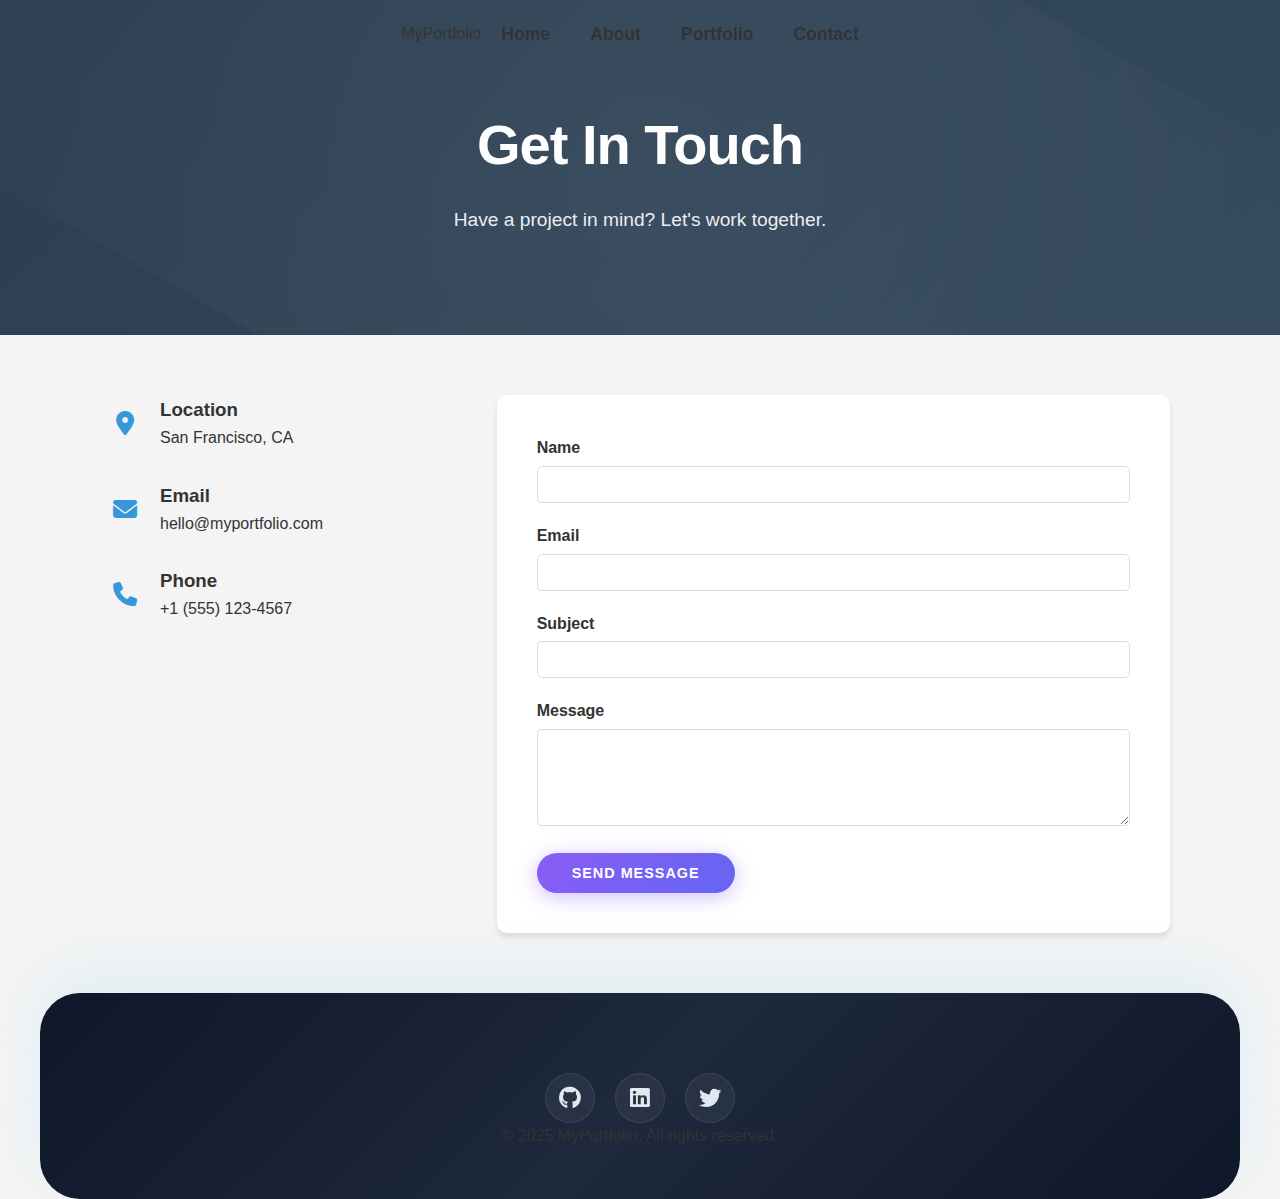
<file: contact.html>
<!DOCTYPE html>
<html lang="en">
<head>
    <meta charset="UTF-8">
    <meta name="viewport" content="width=device-width, initial-scale=1.0">
    <title>Contact | Creative Portfolio</title>
    <link rel="stylesheet" href="css/styles.css">
    <link rel="stylesheet" href="https://cdnjs.cloudflare.com/ajax/libs/font-awesome/6.4.0/css/all.min.css">
</head>
<body>
    <nav class="navbar">
        <div class="logo">MyPortfolio</div>
        <div class="hamburger">
            <div class="line"></div>
            <div class="line"></div>
            <div class="line"></div>
        </div>
        <ul class="nav-links">
            <li><a href="index.html">Home</a></li>
            <li><a href="about.html">About</a></li>
            <li><a href="portfolio.html">Portfolio</a></li>
            <li><a href="contact.html" class="active">Contact</a></li>
        </ul>
    </nav>

    <section class="page-header">
        <h1>Get In Touch</h1>
        <p>Have a project in mind? Let's work together.</p>
    </section>

    <section class="contact-container container">
        <div class="contact-info">
            <div class="info-item">
                <i class="fas fa-map-marker-alt"></i>
                <div>
                    <h3>Location</h3>
                    <p>San Francisco, CA</p>
                </div>
            </div>
            <div class="info-item">
                <i class="fas fa-envelope"></i>
                <div>
                    <h3>Email</h3>
                    <p>hello@myportfolio.com</p>
                </div>
            </div>
            <div class="info-item">
                <i class="fas fa-phone"></i>
                <div>
                    <h3>Phone</h3>
                    <p>+1 (555) 123-4567</p>
                </div>
            </div>
        </div>

        <form class="contact-form">
            <div class="form-group">
                <label for="name">Name</label>
                <input type="text" id="name" name="name" required>
            </div>
            <div class="form-group">
                <label for="email">Email</label>
                <input type="email" id="email" name="email" required>
            </div>
            <div class="form-group">
                <label for="subject">Subject</label>
                <input type="text" id="subject" name="subject" required>
            </div>
            <div class="form-group">
                <label for="message">Message</label>
                <textarea id="message" name="message" rows="5" required></textarea>
            </div>
            <button type="submit" class="btn primary">Send Message</button>
        </form>
    </section>

    <footer>
        <div class="social-links">
            <a href="#"><i class="fab fa-github"></i></a>
            <a href="#"><i class="fab fa-linkedin"></i></a>
            <a href="#"><i class="fab fa-twitter"></i></a>
        </div>
        <p>&copy; 2025 MyPortfolio. All rights reserved.</p>
    </footer>

    <script src="js/main.js"></script>
</body>
</html>
</file>
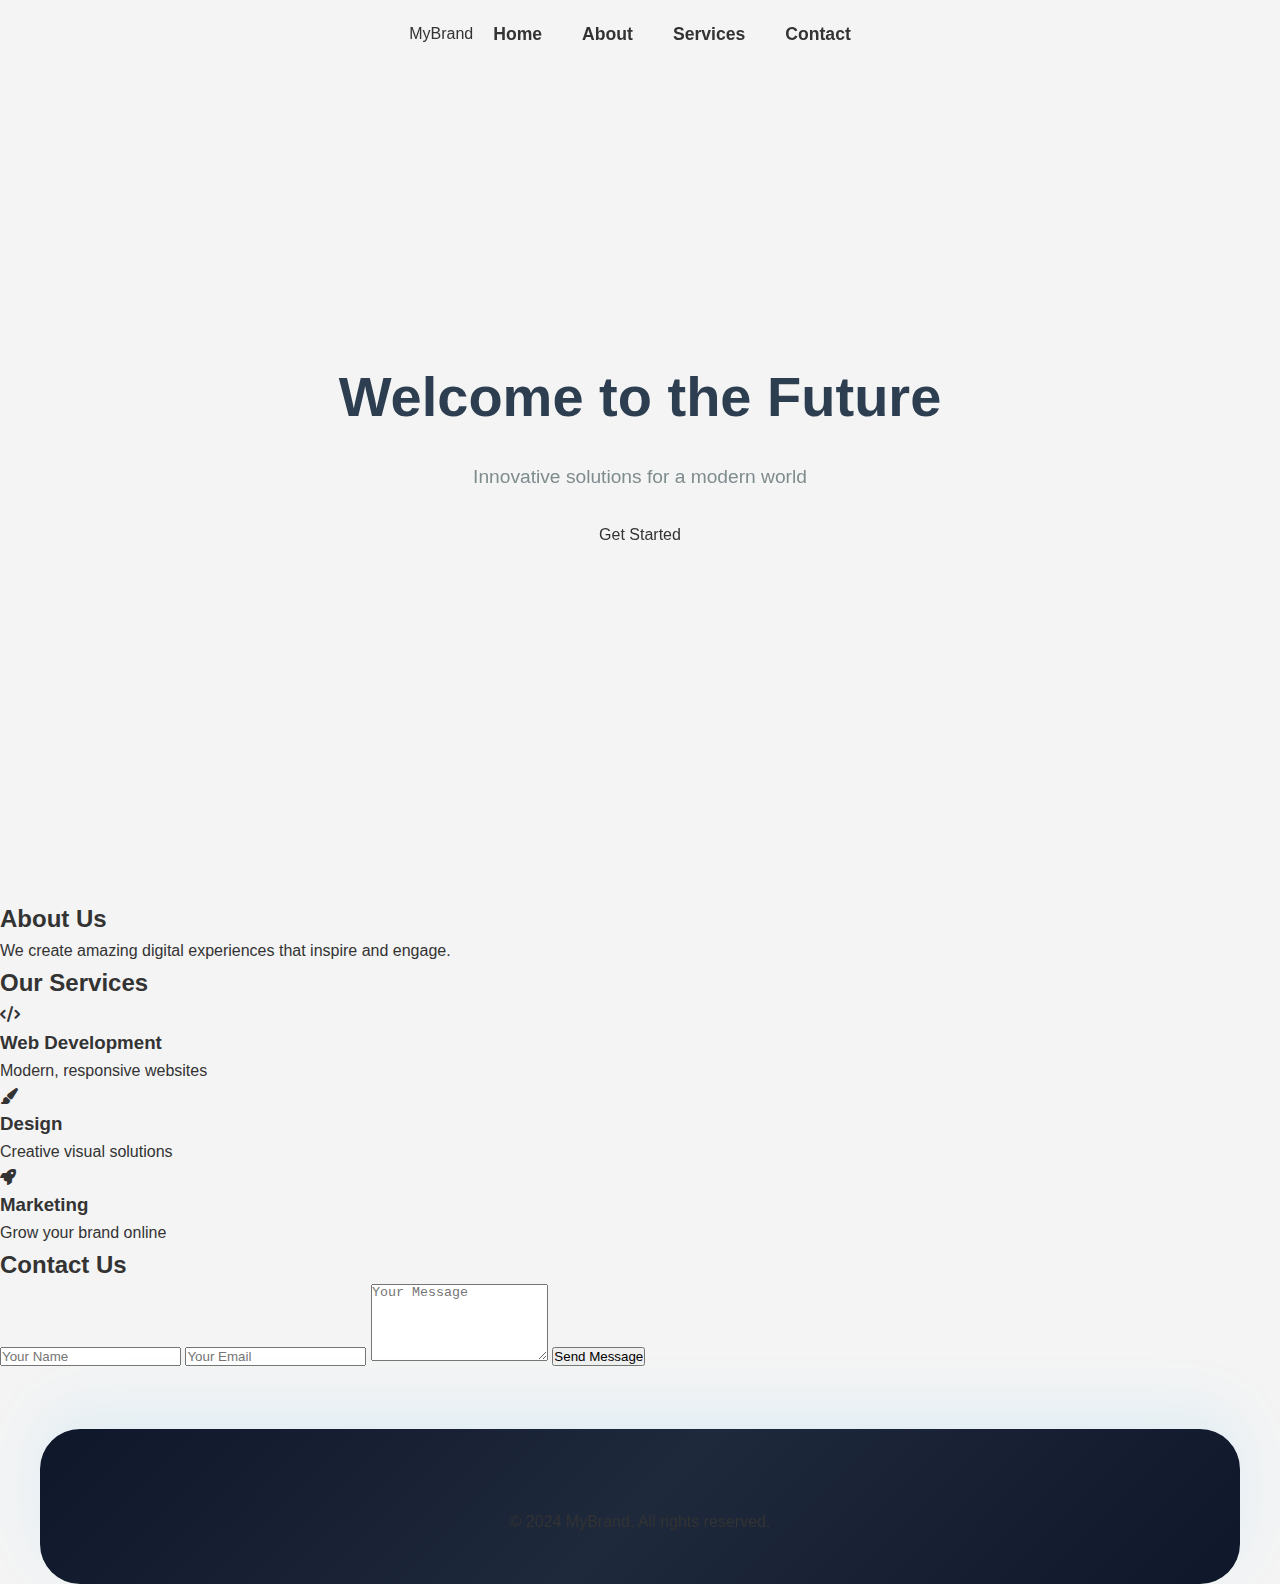
<file: insdex.html>
<!DOCTYPE html>
<html lang="en">

<head>
    <meta charset="UTF-8">
    <meta name="viewport" content="width=device-width, initial-scale=1.0">
    <title>Creative Portfolio</title>
    <link rel="stylesheet" href="css/styles.css">
    <link rel="stylesheet" href="https://cdnjs.cloudflare.com/ajax/libs/font-awesome/6.4.0/css/all.min.css">
</head>

<body>
    <nav class="navbar">
        <div class="logo">MyBrand</div>
        <ul class="nav-links">
            <li><a href="#home">Home</a></li>
            <li><a href="#about">About</a></li>
            <li><a href="#services">Services</a></li>
            <li><a href="#contact">Contact</a></li>
        </ul>
    </nav>

    <section id="home" class="hero">
        <div class="hero-content">
            <h1>Welcome to the Future</h1>
            <p>Innovative solutions for a modern world</p>
            <a href="#contact" class="cta-button">Get Started</a>
        </div>
    </section>

    <section id="about" class="about">
        <h2>About Us</h2>
        <p>We create amazing digital experiences that inspire and engage.</p>
    </section>

    <section id="services" class="services">
        <h2>Our Services</h2>
        <div class="cards">
            <div class="card">
                <i class="fas fa-code"></i>
                <h3>Web Development</h3>
                <p>Modern, responsive websites</p>
            </div>
            <div class="card">
                <i class="fas fa-paint-brush"></i>
                <h3>Design</h3>
                <p>Creative visual solutions</p>
            </div>
            <div class="card">
                <i class="fas fa-rocket"></i>
                <h3>Marketing</h3>
                <p>Grow your brand online</p>
            </div>
        </div>
    </section>

    <section id="contact" class="contact">
        <h2>Contact Us</h2>
        <form>
            <input type="text" placeholder="Your Name" required>
            <input type="email" placeholder="Your Email" required>
            <textarea placeholder="Your Message" rows="5" required></textarea>
            <button type="submit">Send Message</button>
        </form>
    </section>

    <footer>
        <p>&copy; 2024 MyBrand. All rights reserved.</p>
    </footer>

    <script src="js/main.js"></script>
</body>

</html>
</file>
<file: css/styles.css>
/* Global Styles */
:root {
    --primary-color: #3498db;
    --secondary-color: #2c3e50;
    --accent-color: #e74c3c;
    --text-color: #333;
    --bg-color: #f4f4f4;
    --white: #ffffff;
    --gray: #7f8c8d;
    --light-gray: #ecf0f1;
    --transition: all 0.3s ease;
    --shadow: 0 4px 6px rgba(0, 0, 0, 0.1);
}

* {
    margin: 0;
    padding: 0;
    box-sizing: border-box;
}

body {
    font-family: 'Poppins', sans-serif;
    line-height: 1.6;
    color: var(--text-color);
    background-color: var(--bg-color);
    overflow-x: hidden;
}

a {
    text-decoration: none;
    color: inherit;
}

ul {
    list-style: none;
}

img {
    max-width: 100%;
    display: block;
}

.container {
    max-width: 1100px;
    margin: 0 auto;
    padding: 0 20px;
}

.btn {
    display: inline-block;
    padding: 12px 35px;
    border-radius: 50px;
    font-weight: 600;
    transition: all 0.4s ease;
    cursor: pointer;
    border: none;
    position: relative;
    overflow: hidden;
    z-index: 1;
    letter-spacing: 1px;
    text-transform: uppercase;
    font-size: 0.9rem;
}

.btn.primary {
    background: linear-gradient(135deg, #8b5cf6 0%, #6366f1 50%, #38bdf8 100%);
    background-size: 200% 200%;
    color: #ffffff;
    box-shadow: 0 4px 20px rgba(139, 92, 246, 0.4);
    animation: gradientShift 3s ease infinite;
    border: none;
}

@keyframes gradientShift {
    0% { background-position: 0% 50%; }
    50% { background-position: 100% 50%; }
    100% { background-position: 0% 50%; }
}

/* Shine effect */
.btn.primary::after {
    content: '';
    position: absolute;
    top: 0;
    left: -100%;
    width: 100%;
    height: 100%;
    background: linear-gradient(90deg, transparent, rgba(255,255,255,0.4), transparent);
    transition: 0.6s;
}

.btn.primary:hover {
    transform: translateY(-5px) scale(1.05);
    box-shadow: 0 15px 40px rgba(139, 92, 246, 0.5), 0 0 30px rgba(99, 102, 241, 0.3);
}

.btn.primary:hover::after {
    left: 100%;
}

.btn.primary:active {
    transform: translateY(-2px) scale(1.02);
}

.btn.secondary {
    background-color: transparent;
    border: 2px solid rgba(139, 92, 246, 0.6);
    color: #8b5cf6;
    backdrop-filter: blur(10px);
    position: relative;
}

[data-theme="dark"] .btn.secondary {
    border-color: rgba(56, 189, 248, 0.5);
    color: #38bdf8;
}

/* Fill effect */
.btn.secondary::before {
    content: '';
    position: absolute;
    top: 0;
    left: 0;
    width: 0;
    height: 100%;
    background: linear-gradient(135deg, #8b5cf6, #6366f1);
    transition: 0.4s ease;
    z-index: -1;
    border-radius: 50px;
}

[data-theme="dark"] .btn.secondary::before {
    background: linear-gradient(135deg, #38bdf8, #0ea5e9);
}

.btn.secondary:hover {
    color: #ffffff;
    border-color: transparent;
    transform: translateY(-5px) scale(1.05);
    box-shadow: 0 10px 30px rgba(139, 92, 246, 0.4);
}

[data-theme="dark"] .btn.secondary:hover {
    box-shadow: 0 10px 30px rgba(56, 189, 248, 0.4);
}

.btn.secondary:hover::before {
    width: 100%;
}

.btn.text-btn {
    color: var(--primary-color);
    font-weight: bold;
    position: relative;
    padding: 12px 20px;
}

.btn.text-btn::after {
    content: '';
    position: absolute;
    bottom: 8px;
    left: 20px;
    width: 0;
    height: 2px;
    background: linear-gradient(90deg, #8b5cf6, #ec4899);
    transition: width 0.4s ease;
}

.btn.text-btn:hover {
    text-decoration: none;
    color: #8b5cf6;
}

.btn.text-btn:hover::after {
    width: calc(100% - 40px);
}

/* Outline interactive button */
.btn.outline {
    background: transparent;
    border: 2px solid transparent;
    background-image: linear-gradient(var(--bg-color), var(--bg-color)), 
                      linear-gradient(135deg, #8b5cf6, #ec4899, #38bdf8);
    background-origin: border-box;
    background-clip: padding-box, border-box;
    color: #8b5cf6;
    position: relative;
}

[data-theme="dark"] .btn.outline {
    background-image: linear-gradient(var(--bg-color), var(--bg-color)), 
                      linear-gradient(135deg, #38bdf8, #8b5cf6, #ec4899);
    color: #38bdf8;
}

.btn.outline:hover {
    background: linear-gradient(135deg, #8b5cf6, #ec4899);
    border-color: transparent;
    color: #ffffff;
    transform: translateY(-5px) scale(1.05);
    box-shadow: 0 10px 30px rgba(139, 92, 246, 0.4);
}

[data-theme="dark"] .btn.outline:hover {
    background: linear-gradient(135deg, #38bdf8, #8b5cf6);
    box-shadow: 0 10px 30px rgba(56, 189, 248, 0.4);
}

/* CTA Group styling */
.cta-group {
    display: flex;
    gap: 20px;
    flex-wrap: wrap;
    justify-content: center;
    margin-top: 30px;
}

.cta-group .btn {
    min-width: 180px;
    text-align: center;
    display: inline-flex;
    align-items: center;
    justify-content: center;
    gap: 10px;
}

.cta-group .btn i {
    transition: transform 0.3s ease;
}

.cta-group .btn:hover i {
    transform: translateY(-2px);
    animation: bounceIcon 0.6s ease infinite;
}

@keyframes bounceIcon {
    0%, 100% { transform: translateY(-2px); }
    50% { transform: translateY(-6px); }
}

/* Navbar */
.navbar {
    display: flex;
    justify-content: center;
    align-items: center;
    padding: 20px 5%;
    background-color: transparent;
    box-shadow: none;
    position: fixed;
    width: 100%;
    top: 0;
    left: 0;
    z-index: 1000;
    transition: all 0.4s ease;
}

.navbar.scrolled {
    background: rgba(255, 255, 255, 0.1);
    backdrop-filter: blur(10px);
    -webkit-backdrop-filter: blur(10px);
    box-shadow: 0 4px 30px rgba(0, 0, 0, 0.1);
    border-bottom: 1px solid rgba(255, 255, 255, 0.1);
    padding: 15px 5%;
}

/* Dark Mode Scrolled Navbar Override */
[data-theme="dark"] .navbar.scrolled {
    background: rgba(0, 0, 0, 0.2);
    border-bottom: 1px solid rgba(255, 255, 255, 0.05);
}

.nav-links {
    display: flex;
    list-style: none;
    margin: 0;
    padding: 0;
}

.nav-links li {
    margin: 0 20px;
}

.lang-dropdown.desktop-only {
    position: absolute;
    right: 5%;
    top: 50%;
    transform: translateY(-50%);
}

.nav-links a {
    display: inline-flex;
    text-decoration: none;
    font-weight: 700;
    font-size: 1.1rem;
}

.nav-links a .char {
    display: inline-block;
    position: relative;
    color: transparent;
    transform-style: preserve-3d;
    transition: transform 0.3s ease;
    transition-delay: calc(0.03s * var(--i));
    font-weight: 700;
}

.nav-links a .char::before,
.nav-links a .char::after {
    content: attr(data-char);
    position: absolute;
    top: 0;
    left: 0;
    width: 100%;
    height: 100%;
    display: flex;
    align-items: center;
    justify-content: center;
    backface-visibility: hidden;
    transition: color 0.3s ease;
}

.nav-links a .char::before {
    color: var(--secondary-color);
    transform: rotateX(0deg) translateZ(12px);
}

.nav-links a .char::after {
    color: var(--primary-color);
    transform: rotateX(-90deg) translateZ(12px);
}

.nav-links a:hover .char {
    transform: rotateX(90deg);
}

.nav-links a:hover .char::before {
    color: var(--primary-color);
}

.nav-links a.active .char::before {
    color: var(--primary-color);
}

.theme-btn {
    background: none;
    border: none;
    cursor: pointer;
    font-size: 1.2rem;
    color: var(--secondary-color);
    transition: var(--transition);
    padding: 5px;
    display: flex;
    align-items: center;
    justify-content: center;
}

.theme-btn:hover {
    color: var(--primary-color);
    transform: rotate(15deg);
}

.hamburger {
    display: none;
    cursor: pointer;
    width: 30px;
    height: 20px;
    position: relative;
    z-index: 2000;
    transition: transform 0.4s ease;
}

.hamburger .line {
    width: 100%;
    height: 3px;
    background-color: var(--secondary-color);
    position: absolute;
    left: 0;
    border-radius: 2px;
    /* Default: Rotate back first, then move apart */
    transition: transform 0.3s ease, top 0.3s 0.3s ease, bottom 0.3s 0.3s ease, opacity 0.3s ease;
}

.hamburger .line:nth-child(1) {
    top: 0;
}

.hamburger .line:nth-child(2) {
    top: 50%;
    transform: translateY(-50%);
}

.hamburger .line:nth-child(3) {
    bottom: 0;
}

/* Creative Hamburger Animation - Squeeze & Spin */
.hamburger.toggle {
    transform: rotate(90deg);
}

.hamburger.toggle .line {
    /* Active: Move to center first, then rotate */
    transition: top 0.3s ease, bottom 0.3s ease, transform 0.3s 0.3s ease, opacity 0.3s ease;
}

.hamburger.toggle .line:nth-child(1) {
    top: 50%;
    transform: translateY(-50%) rotate(45deg);
}

.hamburger.toggle .line:nth-child(2) {
    opacity: 0;
    transform: translateY(-50%) scale(0);
}

.hamburger.toggle .line:nth-child(3) {
    bottom: 50%;
    transform: translateY(50%) rotate(-45deg);
}

/* Hero Section */
.hero {
    height: 100vh;
    display: flex;
    flex-direction: column;
    justify-content: center;
    align-items: center;
    text-align: center;
    /* Light Mode: Distinct "Clear" Blue Gradient */
    background: radial-gradient(circle at 50% 50%, #e0f2fe 0%, #bae6fd 100%);
    position: relative;
    overflow: hidden;
    z-index: 1;
}

[data-theme="dark"] .hero {
    background: var(--hero-gradient);
}

/* ============================================
   CARD STACKING EFFECT - All Pages
   ============================================ */
/* Hero sections that should be sticky */
.hero,
.about-hero-header,
.portfolio-hero-header,
.contact-hero-header {
    position: sticky;
    top: 0;
    z-index: 1;
}

/* Content sections that stack on top */
.stacking-content {
    position: relative;
    z-index: 10;
    background: var(--bg-color);
    border-radius: 30px 30px 0 0;
    margin-top: -30px;
    box-shadow: 0 -20px 60px rgba(0, 0, 0, 0.15);
    transform-origin: top center;
}

/* Light Mode Content Background Override */
[data-theme="light"] .stacking-content {
    background: #f0f9ff; /* Light Sky Blue - clearly not white */
}

/* Add top padding for about, portfolio, and contact pages */
.about-page .stacking-content,
.portfolio-page .stacking-content,
.contact-page .stacking-content {
    padding-top: 80px;
}

[data-theme="dark"] .stacking-content {
    box-shadow: 0 -20px 60px rgba(0, 0, 0, 0.4);
}

/* Wrapper for the stacking effect */
.page-wrapper {
    position: relative;
}

/* Hero Background Elements */
.hero-bg-elements, .footer-bg-elements {
    position: absolute;
    top: 0;
    left: 0;
    width: 100%;
    height: 100%;
    pointer-events: none;
    z-index: 0;
    overflow: visible;
}

.hero-content {
    position: relative;
    z-index: 2;
}

/* --- Modern Hero Redesign --- */
.modern-hero-card {
    background: rgba(255, 255, 255, 0.03);
    backdrop-filter: blur(20px) saturate(180%);
    -webkit-backdrop-filter: blur(20px) saturate(180%);
    border: 1px solid rgba(255, 255, 255, 0.3);
    border-top: 1px solid rgba(255, 255, 255, 0.5);
    border-left: 1px solid rgba(255, 255, 255, 0.5);
    padding: 3rem 4rem;
    border-radius: 24px;
    box-shadow: 
        0 20px 40px rgba(0, 0, 0, 0.2),
        inset 0 0 30px rgba(255, 255, 255, 0.05);
    display: flex;
    flex-direction: column;
    align-items: center;
    gap: 1.5rem;
    transform-style: preserve-3d;
    transition: transform 0.1s ease-out;
    max-width: 90%;
    width: auto;
    position: relative;
    overflow: hidden;
}

.modern-hero-card::before {
    content: '';
    position: absolute;
    top: 0;
    left: -100%;
    width: 100%;
    height: 100%;
    background: linear-gradient(
        90deg,
        transparent,
        rgba(255, 255, 255, 0.1),
        transparent
    );
    transform: skewX(-25deg);
    transition: 0.5s;
    pointer-events: none;
}

.modern-hero-card:hover::before {
    left: 100%;
    transition: 0.7s;
}

[data-theme="dark"] .modern-hero-card {
    background: rgba(0, 0, 0, 0.3);
    border: 1px solid rgba(255, 255, 255, 0.1);
    border-top: 1px solid rgba(255, 255, 255, 0.2);
    border-left: 1px solid rgba(255, 255, 255, 0.2);
    box-shadow: 
        0 20px 40px rgba(0, 0, 0, 0.4),
        inset 0 0 30px rgba(255, 255, 255, 0.02);
}

/* Light Mode Glass Card Override */
[data-theme="light"] .modern-hero-card {
    background: rgba(255, 255, 255, 0.25); /* More transparent */
    backdrop-filter: blur(20px) saturate(180%);
    -webkit-backdrop-filter: blur(20px) saturate(180%);
    border: 1px solid rgba(255, 255, 255, 0.6);
    box-shadow: 
        0 20px 40px rgba(0, 0, 0, 0.1),
        inset 0 0 20px rgba(255, 255, 255, 0.5);
}

/* Light Mode Shine Effect */
[data-theme="light"] .modern-hero-card::before {
    background: linear-gradient(
        90deg,
        transparent,
        rgba(255, 255, 255, 0.8),
        transparent
    );
}

.greeting-pill {
    display: inline-block;
    padding: 0.5rem 1.5rem;
    background: rgba(var(--primary-rgb), 0.1);
    color: var(--primary-color);
    border-radius: 50px;
    font-size: 0.9rem;
    font-weight: 600;
    letter-spacing: 1px;
    text-transform: uppercase;
    border: 1px solid rgba(var(--primary-rgb), 0.2);
    margin-bottom: 0.5rem;
}

.hero-title-large {
    margin: 0;
    line-height: 1;
}

.glitch-name {
    font-size: 5rem;
    font-weight: 800;
    color: var(--text-color);
    position: relative;
    display: inline-block;
    letter-spacing: -2px;
}

/* Glitch Animation */
.glitch-name::before,
.glitch-name::after {
    content: attr(data-text);
    position: absolute;
    top: 0;
    left: 0;
    width: 100%;
    height: 100%;
    background: transparent; /* Fixed: Removed solid background */
    opacity: 0.5;
}

.glitch-name::before {
    color: #0ff;
    z-index: -1;
    animation: glitch-anim-1 2.5s infinite linear alternate-reverse;
}

.glitch-name::after {
    color: #f0f;
    z-index: -2;
    animation: glitch-anim-2 3s infinite linear alternate-reverse;
}

@keyframes glitch-anim-1 {
    0% { clip-path: inset(20% 0 80% 0); transform: translate(-2px, 1px); }
    20% { clip-path: inset(60% 0 10% 0); transform: translate(2px, -1px); }
    40% { clip-path: inset(40% 0 50% 0); transform: translate(-2px, 2px); }
    60% { clip-path: inset(80% 0 5% 0); transform: translate(2px, -2px); }
    80% { clip-path: inset(10% 0 70% 0); transform: translate(-1px, 1px); }
    100% { clip-path: inset(30% 0 50% 0); transform: translate(1px, -1px); }
}

@keyframes glitch-anim-2 {
    0% { clip-path: inset(10% 0 60% 0); transform: translate(2px, -1px); }
    20% { clip-path: inset(80% 0 5% 0); transform: translate(-2px, 2px); }
    40% { clip-path: inset(30% 0 20% 0); transform: translate(2px, -2px); }
    60% { clip-path: inset(10% 0 80% 0); transform: translate(-2px, 1px); }
    80% { clip-path: inset(50% 0 30% 0); transform: translate(2px, -1px); }
    100% { clip-path: inset(70% 0 10% 0); transform: translate(-2px, 2px); }
}

.hero-subtitle-modern {
    font-size: 1.25rem;
    color: var(--gray);
    font-weight: 300;
    letter-spacing: 0.5px;
    margin-top: 0.5rem;
}

.modern-cta {
    margin-top: 1rem;
    display: flex;
    gap: 1.5rem;
}

.glow-btn {
    box-shadow: 0 0 20px rgba(56, 189, 248, 0.4);
    transition: all 0.3s ease;
}

.glow-btn:hover {
    box-shadow: 0 0 30px rgba(56, 189, 248, 0.6);
    transform: translateY(-2px);
}

.glass-btn {
    background: rgba(255, 255, 255, 0.05);
    backdrop-filter: blur(5px);
    border: 1px solid rgba(255, 255, 255, 0.2);
    color: var(--text-color);
}

.glass-btn:hover {
    background: rgba(255, 255, 255, 0.1);
    border-color: var(--primary-color);
}

@media (max-width: 768px) {
    .modern-hero-card {
        padding: 2rem;
        width: 95%;
    }
    .glitch-name {
        font-size: 3rem;
    }
    .modern-cta {
        flex-direction: column;
        width: 100%;
        gap: 1rem;
    }
    .modern-cta .btn {
        width: 100%;
        margin: 0;
    }
}
/* ------------------------- */

/* Electric Thunder Lightning Effect */
.lightning-container {
    position: absolute;
    top: 0;
    left: 0;
    width: 100%;
    height: 100%;
    pointer-events: none;
    overflow: visible;
    z-index: 1;
}

.lightning-svg {
    position: absolute;
    top: 0;
    left: 0;
    width: 100%;
    height: 100%;
    pointer-events: none;
    overflow: visible;
}

.lightning-path {
    fill: none;
    stroke: #38bdf8;
    stroke-width: 3;
    stroke-linecap: round;
    stroke-linejoin: round;
    filter: drop-shadow(0 0 10px #38bdf8)
            drop-shadow(0 0 20px #38bdf8)
            drop-shadow(0 0 40px rgba(56, 189, 248, 0.8))
            drop-shadow(0 0 80px rgba(56, 189, 248, 0.5));
    opacity: 0;
}

.lightning-path.cyan {
    stroke: #22d3ee;
    filter: drop-shadow(0 0 10px #22d3ee)
            drop-shadow(0 0 20px #22d3ee)
            drop-shadow(0 0 40px rgba(34, 211, 238, 0.8));
}

.lightning-path.purple {
    stroke: #a78bfa;
    filter: drop-shadow(0 0 10px #a78bfa)
            drop-shadow(0 0 20px #a78bfa)
            drop-shadow(0 0 40px rgba(167, 139, 250, 0.8));
}

.lightning-path.branch {
    stroke-width: 2;
    opacity: 0;
}

/* Floating Shapes/Icons */
.floating-shape {
    position: absolute;
    font-size: 2rem;
    color: var(--primary-color);
    opacity: 0.15;
    transition: transform 0.3s ease;
}

.shape-1 { top: 15%; left: 10%; font-size: 3rem; }
.shape-2 { top: 25%; right: 15%; font-size: 2.5rem; }
.shape-3 { bottom: 30%; left: 8%; font-size: 2rem; }
.shape-4 { bottom: 20%; right: 10%; font-size: 2.8rem; }

/* Footer uses same lightning container */

.shape-footer-1 { top: 20%; left: 5%; font-size: 1.5rem; }
.shape-footer-2 { top: 40%; right: 8%; font-size: 1.8rem; }

.hero-content h1 {
    font-size: 3.5rem;
    margin-bottom: 20px;
    color: var(--secondary-color);
}

.hero-content .highlight {
    color: var(--primary-color);
}

.hero-content p {
    font-size: 1.2rem;
    margin-bottom: 30px;
    color: var(--gray);
}

.cta-group .btn {
    margin: 0 10px;
}

/* Scroll Indicator */
.scroll-indicator {
    position: absolute;
    bottom: 30px;
    left: 50%;
    transform: translateX(-50%);
}

.mouse {
    width: 30px;
    height: 50px;
    border: 2px solid var(--secondary-color);
    border-radius: 20px;
    position: relative;
}

.wheel {
    width: 4px;
    height: 8px;
    background-color: var(--secondary-color);
    border-radius: 2px;
    position: absolute;
    top: 10px;
    left: 50%;
    transform: translateX(-50%);
    animation: scroll 1.5s infinite;
}

@keyframes scroll {
    0% { top: 10px; opacity: 1; }
    100% { top: 30px; opacity: 0; }
}

/* Featured Work / Portfolio Grid */
.section-title {
    text-align: center;
    font-size: 2.5rem;
    margin: 60px 0 40px;
    color: var(--secondary-color);
}

.project-grid, .portfolio-grid {
    display: grid;
    grid-template-columns: repeat(auto-fit, minmax(250px, 1fr));
    gap: 30px;
    margin-bottom: 40px;
}

.project-card {
    background-color: var(--white);
    border-radius: 10px;
    overflow: hidden;
    box-shadow: var(--shadow);
    transition: var(--transition);
    position: relative;
}

.project-card:hover {
    transform: translateY(-10px);
    box-shadow: 0 10px 20px rgba(0,0,0,0.15);
}

.project-image {
    height: 200px;
    background-color: #ddd;
}

.placeholder-gradient {
    background: linear-gradient(45deg, #3498db, #8e44ad);
}

.project-info {
    padding: 20px;
}

.project-info h3 {
    margin-bottom: 10px;
    color: var(--secondary-color);
}

.project-overlay {
    position: absolute;
    top: 0;
    left: 0;
    width: 100%;
    height: 100%;
    background-color: rgba(44, 62, 80, 0.9);
    color: var(--white);
    display: flex;
    flex-direction: column;
    justify-content: center;
    align-items: center;
    opacity: 0;
    transition: var(--transition);
}

.project-card:hover .project-overlay {
    opacity: 1;
}

.btn-icon {
    margin-top: 15px;
    color: var(--white);
    font-size: 1.5rem;
    transition: var(--transition);
}

.btn-icon:hover {
    color: var(--primary-color);
}

.center-btn {
    text-align: center;
    margin-bottom: 60px;
}

/* About Page */
.page-header {
    background: linear-gradient(135deg, var(--secondary-color) 0%, #34495e 100%);
    color: var(--white);
    text-align: center;
    padding: 100px 20px;
    position: relative;
    overflow: hidden;
}

.page-header::before {
    content: '';
    position: absolute;
    top: -50%;
    left: -50%;
    width: 200%;
    height: 200%;
    background: radial-gradient(circle, rgba(255,255,255,0.05) 0%, transparent 60%);
    transform: rotate(30deg);
    pointer-events: none;
}

.page-header h1 {
    font-size: 3.5rem;
    margin-bottom: 15px;
    font-weight: 800;
    letter-spacing: -1px;
}

.page-header p {
    font-size: 1.2rem;
    opacity: 0.9;
    max-width: 600px;
    margin: 0 auto;
}

/* ===== ENHANCED PAGE HEADER FOR SECONDARY PAGES ===== */
.page-header-enhanced {
    position: relative;
    min-height: 50vh;
    display: flex;
    align-items: center;
    justify-content: center;
    overflow: hidden;
    background: linear-gradient(135deg, #1a1a2e 0%, #16213e 50%, #0f3460 100%);
}

[data-theme="light"] .page-header-enhanced {
    /* Match Home Hero */
    background: radial-gradient(circle at 50% 50%, #e0f2fe 0%, #bae6fd 100%);
}

.page-header-bg {
    position: absolute;
    top: 0;
    left: 0;
    width: 100%;
    height: 100%;
    pointer-events: none;
    overflow: hidden;
}

/* Animated Gradient Orbs */
.gradient-orb {
    position: absolute;
    border-radius: 50%;
    filter: blur(80px);
    opacity: 0.6;
    animation: orbFloat 8s ease-in-out infinite;
}

.gradient-orb.orb-1 {
    width: 400px;
    height: 400px;
    background: linear-gradient(135deg, #6366f1, #8b5cf6);
    top: -100px;
    left: -100px;
    animation-delay: 0s;
}

.gradient-orb.orb-2 {
    width: 300px;
    height: 300px;
    background: linear-gradient(135deg, #06b6d4, #3b82f6);
    top: 50%;
    right: -50px;
    animation-delay: -3s;
}

.gradient-orb.orb-3 {
    width: 350px;
    height: 350px;
    background: linear-gradient(135deg, #f43f5e, #ec4899);
    bottom: -100px;
    left: 30%;
    animation-delay: -5s;
}

[data-theme="light"] .gradient-orb.orb-1 {
    background: linear-gradient(135deg, #fff, rgba(255,255,255,0.8));
    opacity: 0.4;
}

[data-theme="light"] .gradient-orb.orb-2 {
    background: linear-gradient(135deg, rgba(255,255,255,0.6), rgba(255,255,255,0.4));
    opacity: 0.5;
}

[data-theme="light"] .gradient-orb.orb-3 {
    background: linear-gradient(135deg, rgba(255,255,255,0.5), rgba(255,255,255,0.3));
    opacity: 0.4;
}

@keyframes orbFloat {
    0%, 100% {
        transform: translate(0, 0) scale(1);
    }
    25% {
        transform: translate(30px, -30px) scale(1.1);
    }
    50% {
        transform: translate(-20px, 20px) scale(0.95);
    }
    75% {
        transform: translate(20px, 10px) scale(1.05);
    }
}

/* Grid Lines Background */
.grid-lines {
    position: absolute;
    top: 0;
    left: 0;
    width: 100%;
    height: 100%;
    background-image: 
        linear-gradient(rgba(255,255,255,0.03) 1px, transparent 1px),
        linear-gradient(90deg, rgba(255,255,255,0.03) 1px, transparent 1px);
    background-size: 50px 50px;
    animation: gridMove 20s linear infinite;
}

[data-theme="light"] .grid-lines {
    background-image: 
        linear-gradient(rgba(0,0,0,0.05) 1px, transparent 1px),
        linear-gradient(90deg, rgba(0,0,0,0.05) 1px, transparent 1px);
}

@keyframes gridMove {
    0% {
        transform: perspective(500px) rotateX(60deg) translateY(0);
    }
    100% {
        transform: perspective(500px) rotateX(60deg) translateY(50px);
    }
}

/* Particles Container */
.particles-container {
    position: absolute;
    top: 0;
    left: 0;
    width: 100%;
    height: 100%;
}

.particle {
    position: absolute;
    width: 4px;
    height: 4px;
    background: rgba(255, 255, 255, 0.8);
    border-radius: 50%;
    animation: particleFloat 4s ease-in-out infinite;
    box-shadow: 0 0 10px rgba(255, 255, 255, 0.5);
}

[data-theme="light"] .particle {
    background: rgba(255, 255, 255, 0.9);
    box-shadow: 0 0 10px rgba(255, 255, 255, 0.8);
}

@keyframes particleFloat {
    0%, 100% {
        transform: translateY(0) scale(1);
        opacity: 0.8;
    }
    50% {
        transform: translateY(-20px) scale(1.2);
        opacity: 1;
    }
}

/* Page Header Content */
.page-header-content {
    position: relative;
    z-index: 2;
    text-align: center;
    color: #fff;
    padding: 80px 20px;
}

.header-icon {
    width: 80px;
    height: 80px;
    margin: 0 auto 25px;
    background: linear-gradient(135deg, rgba(255,255,255,0.2), rgba(255,255,255,0.05));
    border-radius: 20px;
    display: flex;
    align-items: center;
    justify-content: center;
    font-size: 2rem;
    color: #fff;
    backdrop-filter: blur(10px);
    border: 1px solid rgba(255,255,255,0.1);
    animation: iconPulse 3s ease-in-out infinite;
    box-shadow: 0 10px 40px rgba(0,0,0,0.2);
}

@keyframes iconPulse {
    0%, 100% {
        transform: scale(1);
        box-shadow: 0 10px 40px rgba(0,0,0,0.2);
    }
    50% {
        transform: scale(1.05);
        box-shadow: 0 15px 50px rgba(99, 102, 241, 0.3);
    }
}

.page-header-content h1 {
    font-size: 3.5rem;
    font-weight: 800;
    margin-bottom: 15px;
    letter-spacing: -1px;
    text-shadow: 0 4px 20px rgba(0,0,0,0.3);
    background: linear-gradient(135deg, #fff 0%, rgba(255,255,255,0.8) 100%);
    -webkit-background-clip: text;
    -webkit-text-fill-color: transparent;
    background-clip: text;
    animation: titleGlow 3s ease-in-out infinite alternate;
}

@keyframes titleGlow {
    0% {
        filter: drop-shadow(0 0 20px rgba(99, 102, 241, 0.3));
    }
    100% {
        filter: drop-shadow(0 0 30px rgba(139, 92, 246, 0.5));
    }
}

.page-header-content p {
    font-size: 1.2rem;
    opacity: 0.9;
    max-width: 500px;
    margin: 0 auto;
    line-height: 1.6;
}

/* Header Decoration */
.header-decoration {
    display: flex;
    justify-content: center;
    gap: 8px;
    margin-top: 25px;
}

.header-decoration span {
    width: 8px;
    height: 8px;
    background: linear-gradient(135deg, #6366f1, #8b5cf6);
    border-radius: 50%;
    animation: dotBounce 1.5s ease-in-out infinite;
}

.header-decoration span:nth-child(1) {
    animation-delay: 0s;
}

.header-decoration span:nth-child(2) {
    animation-delay: 0.2s;
    width: 30px;
    border-radius: 4px;
}

.header-decoration span:nth-child(3) {
    animation-delay: 0.4s;
}

@keyframes dotBounce {
    0%, 100% {
        transform: translateY(0);
        opacity: 0.7;
    }
    50% {
        transform: translateY(-5px);
        opacity: 1;
    }
}

/* ===== END ENHANCED PAGE HEADER ===== */

/* ============================================
   ABOUT PAGE - Profile Reveal Header
   ============================================ */
.about-hero-header {
    min-height: 100vh;
    display: flex;
    flex-direction: column;
    align-items: center;
    justify-content: center;
    position: sticky;
    top: 0;
    z-index: 1;
    overflow: hidden;
    background: linear-gradient(135deg, #0c0c1d 0%, #1a1a3e 50%, #2d1b4e 100%);
}

[data-theme="light"] .about-hero-header {
    /* Match Home Hero */
    background: radial-gradient(circle at 50% 50%, #e0f2fe 0%, #bae6fd 100%);
}

.about-hero-bg {
    position: absolute;
    top: 0;
    left: 0;
    width: 100%;
    height: 100%;
    overflow: hidden;
}

/* Morphing Blobs */
.morph-blob {
    position: absolute;
    border-radius: 50%;
    filter: blur(100px);
    opacity: 0.5;
    animation: morphBlob 15s ease-in-out infinite;
}

.morph-1 {
    width: 600px;
    height: 600px;
    background: linear-gradient(135deg, #8b5cf6, #6366f1);
    top: -200px;
    left: -100px;
}

.morph-2 {
    width: 400px;
    height: 400px;
    background: linear-gradient(135deg, #ec4899, #f43f5e);
    bottom: -100px;
    right: -100px;
    animation-delay: -5s;
}

.morph-3 {
    width: 300px;
    height: 300px;
    background: linear-gradient(135deg, #38bdf8, #0ea5e9);
    top: 50%;
    left: 50%;
    transform: translate(-50%, -50%);
    animation-delay: -10s;
}

@keyframes morphBlob {
    0%, 100% { border-radius: 60% 40% 30% 70% / 60% 30% 70% 40%; transform: rotate(0deg); }
    50% { border-radius: 30% 60% 70% 40% / 50% 60% 30% 60%; transform: rotate(180deg); }
}

/* Floating Icons Background */
.floating-icons {
    position: absolute;
    top: 0;
    left: 0;
    width: 100%;
    height: 100%;
    pointer-events: none;
    overflow: hidden;
}

.floating-icon {
    position: absolute;
    font-size: 2rem;
    color: rgba(255, 255, 255, 0.1);
    animation: floatIcon 20s ease-in-out infinite;
}

.icon-1 { top: 15%; left: 10%; animation-delay: 0s; font-size: 2.5rem; }
.icon-2 { top: 25%; right: 15%; animation-delay: -4s; font-size: 2rem; }
.icon-3 { bottom: 30%; left: 20%; animation-delay: -8s; font-size: 1.8rem; }
.icon-4 { top: 60%; right: 10%; animation-delay: -12s; font-size: 2.2rem; }
.icon-5 { bottom: 20%; right: 25%; animation-delay: -16s; font-size: 1.5rem; }

@keyframes floatIcon {
    0%, 100% { 
        transform: translateY(0) rotate(0deg); 
        opacity: 0.1;
    }
    25% { 
        transform: translateY(-30px) rotate(10deg); 
        opacity: 0.2;
    }
    50% { 
        transform: translateY(-10px) rotate(-5deg); 
        opacity: 0.15;
    }
    75% { 
        transform: translateY(-40px) rotate(5deg); 
        opacity: 0.25;
    }
}

[data-theme="light"] .floating-icon {
    color: rgba(30, 41, 59, 0.08);
}

.noise-overlay {
    position: absolute;
    top: 0;
    left: 0;
    width: 100%;
    height: 100%;
    background-image: url("data:image/svg+xml,%3Csvg viewBox='0 0 256 256' xmlns='http://www.w3.org/2000/svg'%3E%3Cfilter id='noise'%3E%3CfeTurbulence type='fractalNoise' baseFrequency='0.8' numOctaves='4' stitchTiles='stitch'/%3E%3C/filter%3E%3Crect width='100%25' height='100%25' filter='url(%23noise)'/%3E%3C/svg%3E");
    opacity: 0.03;
    pointer-events: none;
}

/* Profile Photo with Rings */
.profile-hero-wrapper {
    position: relative;
    width: 280px;
    height: 280px;
    margin-bottom: 40px;
}

.profile-ring {
    position: absolute;
    border-radius: 50%;
    border: 2px solid rgba(139, 92, 246, 0.3);
    top: 50%;
    left: 50%;
    transform: translate(-50%, -50%);
    animation: ringPulse 3s ease-in-out infinite;
}

.ring-1 { width: 100%; height: 100%; animation-delay: 0s; }
.ring-2 { width: 120%; height: 120%; animation-delay: 0.5s; border-color: rgba(99, 102, 241, 0.2); }
.ring-3 { width: 140%; height: 140%; animation-delay: 1s; border-color: rgba(236, 72, 153, 0.15); }

@keyframes ringPulse {
    0%, 100% { transform: translate(-50%, -50%) scale(1); opacity: 1; }
    50% { transform: translate(-50%, -50%) scale(1.05); opacity: 0.5; }
}

.profile-photo-container {
    position: absolute;
    top: 50%;
    left: 50%;
    transform: translate(-50%, -50%);
    width: 200px;
    height: 200px;
    border-radius: 50%;
    overflow: hidden;
    box-shadow: 0 20px 60px rgba(139, 92, 246, 0.4);
    transition: all 0.5s cubic-bezier(0.4, 0, 0.2, 1);
    cursor: pointer;
    z-index: 10;
}

.profile-photo-container:hover {
    transform: translate(-50%, -50%) scale(1.1) rotate(5deg);
    box-shadow: 0 30px 80px rgba(139, 92, 246, 0.6);
}

.profile-hero-img {
    width: 100%;
    height: 100%;
    object-fit: cover;
    transition: transform 0.5s ease;
}

.profile-photo-container:hover .profile-hero-img {
    transform: scale(1.1);
}

.profile-glow {
    position: absolute;
    top: 0;
    left: 0;
    width: 100%;
    height: 100%;
    background: linear-gradient(135deg, rgba(139, 92, 246, 0.3), transparent);
    opacity: 0;
    transition: opacity 0.3s ease;
}

.profile-photo-container:hover .profile-glow {
    opacity: 1;
}

/* About Hero Content */
.about-hero-content {
    text-align: center;
    z-index: 5;
    padding: 0 20px;
}

.glitch-text {
    font-size: 4rem;
    font-weight: 800;
    color: #fff;
    position: relative;
    text-transform: uppercase;
    letter-spacing: 4px;
}

[data-theme="light"] .glitch-text {
    color: #1e293b;
}

.glitch-text::before,
.glitch-text::after {
    content: attr(data-text);
    position: absolute;
    top: 0;
    left: 0;
    width: 100%;
    height: 100%;
}

.glitch-text::before {
    left: 2px;
    text-shadow: -2px 0 #ff00ff;
    clip: rect(24px, 550px, 90px, 0);
    animation: glitch-anim 3s infinite linear alternate-reverse;
}

.glitch-text::after {
    left: -2px;
    text-shadow: -2px 0 #00ffff;
    clip: rect(85px, 550px, 140px, 0);
    animation: glitch-anim2 2s infinite linear alternate-reverse;
}

@keyframes glitch-anim {
    0% { clip: rect(51px, 9999px, 28px, 0); }
    20% { clip: rect(70px, 9999px, 63px, 0); }
    40% { clip: rect(8px, 9999px, 99px, 0); }
    60% { clip: rect(42px, 9999px, 73px, 0); }
    80% { clip: rect(17px, 9999px, 45px, 0); }
    100% { clip: rect(87px, 9999px, 92px, 0); }
}

@keyframes glitch-anim2 {
    0% { clip: rect(12px, 9999px, 59px, 0); }
    20% { clip: rect(78px, 9999px, 92px, 0); }
    40% { clip: rect(36px, 9999px, 22px, 0); }
    60% { clip: rect(67px, 9999px, 84px, 0); }
    80% { clip: rect(2px, 9999px, 47px, 0); }
    100% { clip: rect(55px, 9999px, 31px, 0); }
}

.typewriter-text {
    font-size: 1.3rem;
    color: rgba(255, 255, 255, 0.8);
    margin-top: 15px;
    overflow: hidden;
    border-right: 3px solid #8b5cf6;
    white-space: nowrap;
    animation: typing 3s steps(40) 1s forwards, blink-caret 0.75s step-end infinite;
    max-width: fit-content;
    margin-left: auto;
    margin-right: auto;
}

[data-theme="light"] .typewriter-text {
    color: rgba(30, 41, 59, 0.8);
}

@keyframes typing {
    from { width: 0; }
    to { width: 100%; }
}

@keyframes blink-caret {
    from, to { border-color: transparent; }
    50% { border-color: #8b5cf6; }
}

/* Hero Decoration - replaces stats */
.hero-decoration {
    display: flex;
    align-items: center;
    justify-content: center;
    gap: 30px;
    margin-top: 50px;
}

.deco-line {
    width: 80px;
    height: 2px;
    background: linear-gradient(90deg, transparent, #8b5cf6, transparent);
    animation: lineGlow 2s ease-in-out infinite;
}

@keyframes lineGlow {
    0%, 100% { opacity: 0.5; width: 80px; }
    50% { opacity: 1; width: 100px; }
}

.deco-icons {
    display: flex;
    gap: 20px;
}

.deco-icons i {
    font-size: 1.5rem;
    color: rgba(139, 92, 246, 0.8);
    animation: iconFloat 3s ease-in-out infinite;
    transition: all 0.3s ease;
}

.deco-icons i:nth-child(1) { animation-delay: 0s; }
.deco-icons i:nth-child(2) { animation-delay: 0.3s; color: #ec4899; }
.deco-icons i:nth-child(3) { animation-delay: 0.6s; }

@keyframes iconFloat {
    0%, 100% { transform: translateY(0); }
    50% { transform: translateY(-8px); }
}

.deco-icons i:hover {
    transform: scale(1.3) rotate(10deg);
    color: #38bdf8;
}

[data-theme="light"] .deco-icons i {
    color: rgba(99, 102, 241, 0.9);
}

[data-theme="light"] .deco-icons i:nth-child(2) {
    color: #ec4899;
}

/* Hero Stats - hidden/deprecated */
.hero-stats {
    display: none;
}

.stat-item {
    display: none;
}

[data-theme="light"] .stat-item {
    display: none;
}

.stat-item:hover {
    transform: translateY(-10px);
}

.stat-number {
    font-size: 3rem;
    font-weight: 800;
    background: linear-gradient(135deg, #8b5cf6, #ec4899);
    -webkit-background-clip: text;
    -webkit-text-fill-color: transparent;
    background-clip: text;
}

.stat-label {
    display: block;
    font-size: 0.9rem;
    opacity: 0.7;
    margin-top: 5px;
}

/* Scroll Hint */
.scroll-hint {
    position: absolute;
    bottom: 30px;
    left: 50%;
    transform: translateX(-50%);
    color: rgba(255, 255, 255, 0.6);
    font-size: 0.85rem;
    text-align: center;
}

[data-theme="light"] .scroll-hint {
    color: rgba(30, 41, 59, 0.6);
}

.scroll-arrow {
    width: 20px;
    height: 20px;
    border-right: 2px solid currentColor;
    border-bottom: 2px solid currentColor;
    transform: rotate(45deg);
    margin: 10px auto 0;
    animation: scrollArrow 2s infinite;
}

@keyframes scrollArrow {
    0%, 100% { transform: rotate(45deg) translate(0, 0); opacity: 1; }
    50% { transform: rotate(45deg) translate(5px, 5px); opacity: 0.5; }
}

/* Floating Mini Profile */
.floating-mini-profile {
    position: fixed;
    top: 100px;
    left: 30px;
    width: 60px;
    height: 60px;
    border-radius: 50%;
    overflow: hidden;
    box-shadow: 0 10px 30px rgba(0, 0, 0, 0.3);
    opacity: 0;
    transform: translateY(-20px) scale(0.8);
    transition: all 0.4s cubic-bezier(0.4, 0, 0.2, 1);
    z-index: 1000;
    cursor: pointer;
    border: 3px solid #8b5cf6;
}

.floating-mini-profile.visible {
    opacity: 1;
    transform: translateY(0) scale(1);
}

.floating-mini-profile:hover {
    transform: scale(1.15);
    box-shadow: 0 15px 40px rgba(139, 92, 246, 0.5);
}

.floating-mini-profile img {
    width: 100%;
    height: 100%;
    object-fit: cover;
}


/* ============================================
   PORTFOLIO PAGE - Matrix/Tech Header
   ============================================ */
.portfolio-hero-header {
    min-height: 60vh;
    display: flex;
    align-items: center;
    justify-content: center;
    position: sticky;
    top: 0;
    z-index: 1;
    overflow: hidden;
    background: #0a0a0f;
}

[data-theme="light"] .portfolio-hero-header {
    /* Match Home Hero */
    background: radial-gradient(circle at 50% 50%, #e0f2fe 0%, #bae6fd 100%);
}

/* Light mode nav on portfolio page - same as home page (dark text) */
/* Language dropdown visibility fix for portfolio page */
[data-theme="light"] .portfolio-page .navbar .lang-content {
    background: rgba(255, 255, 255, 0.95);
    backdrop-filter: blur(10px);
}

[data-theme="light"] .portfolio-page .navbar .lang-content a .char::before {
    color: #1e293b;
}

/* Contact page light mode nav styling - same as home page (dark text) */
[data-theme="light"] .contact-page .navbar .lang-content {
    background: rgba(255, 255, 255, 0.95);
    backdrop-filter: blur(10px);
}

[data-theme="light"] .contact-page .navbar .lang-content a .char::before {
    color: #1e293b;
}

.code-rain-bg {
    position: absolute;
    top: 0;
    left: 0;
    width: 100%;
    height: 100%;
    opacity: 0.3;
}

.portfolio-hero-content {
    position: relative;
    z-index: 10;
    text-align: center;
    padding: 60px 20px;
}

/* Tech Frame */
.tech-frame {
    position: relative;
    padding: 60px 80px;
    border: 1px solid rgba(56, 189, 248, 0.3);
    background: rgba(0, 0, 0, 0.5);
    backdrop-filter: blur(10px);
}

[data-theme="light"] .tech-frame {
    background: rgba(255, 255, 255, 0.1);
    border-color: rgba(255, 255, 255, 0.3);
}

.frame-corner {
    position: absolute;
    width: 20px;
    height: 20px;
    border: 2px solid #38bdf8;
}

.frame-corner.tl { top: -2px; left: -2px; border-right: none; border-bottom: none; }
.frame-corner.tr { top: -2px; right: -2px; border-left: none; border-bottom: none; }
.frame-corner.bl { bottom: -2px; left: -2px; border-right: none; border-top: none; }
.frame-corner.br { bottom: -2px; right: -2px; border-left: none; border-top: none; }

.binary-decoration {
    font-family: 'Courier New', monospace;
    font-size: 0.8rem;
    color: rgba(56, 189, 248, 0.5);
    margin-bottom: 15px;
    letter-spacing: 3px;
}

.cyber-title {
    font-size: 3.5rem;
    font-weight: 800;
    color: #fff;
    display: flex;
    align-items: center;
    justify-content: center;
    gap: 15px;
}

[data-theme="light"] .cyber-title {
    color: #1e293b;
}

.title-bracket {
    color: #38bdf8;
    font-weight: 400;
    animation: bracketPulse 2s infinite;
}

[data-theme="light"] .title-bracket {
    color: #6366f1;
}

@keyframes bracketPulse {
    0%, 100% { opacity: 1; }
    50% { opacity: 0.5; }
}

.terminal-text {
    font-family: 'Courier New', monospace;
    color: rgba(255, 255, 255, 0.7);
    margin-top: 20px;
    font-size: 1.1rem;
}

[data-theme="light"] .terminal-text {
    color: rgba(30, 41, 59, 0.8);
}

[data-theme="light"] .binary-decoration {
    color: rgba(99, 102, 241, 0.6);
}

[data-theme="light"] .tech-frame {
    background: rgba(255, 255, 255, 0.3);
    border-color: rgba(99, 102, 241, 0.4);
}

[data-theme="light"] .frame-corner {
    border-color: #6366f1;
}

.prompt {
    color: #22c55e;
    margin-right: 10px;
}

.cursor-blink {
    animation: cursorBlink 1s step-end infinite;
}

@keyframes cursorBlink {
    0%, 100% { opacity: 1; }
    50% { opacity: 0; }
}

/* 3D Preview Cards */
.preview-cards-3d {
    display: flex;
    gap: 30px;
    justify-content: center;
    margin-top: 50px;
    perspective: 1000px;
}

.preview-card {
    width: 100px;
    height: 100px;
    background: linear-gradient(135deg, rgba(56, 189, 248, 0.2), rgba(139, 92, 246, 0.2));
    border: 1px solid rgba(56, 189, 248, 0.3);
    border-radius: 15px;
    display: flex;
    align-items: center;
    justify-content: center;
    font-size: 2rem;
    color: #38bdf8;
    cursor: pointer;
    transition: all 0.4s cubic-bezier(0.4, 0, 0.2, 1);
    transform-style: preserve-3d;
}

.preview-card:hover {
    transform: rotateY(15deg) rotateX(-10deg) translateZ(30px);
    box-shadow: -20px 20px 50px rgba(56, 189, 248, 0.3);
    border-color: #38bdf8;
}

.card-1:hover { animation: cardFloat 2s ease-in-out infinite; }
.card-2:hover { animation: cardFloat 2s ease-in-out infinite 0.2s; }
.card-3:hover { animation: cardFloat 2s ease-in-out infinite 0.4s; }

@keyframes cardFloat {
    0%, 100% { transform: rotateY(15deg) rotateX(-10deg) translateZ(30px) translateY(0); }
    50% { transform: rotateY(15deg) rotateX(-10deg) translateZ(40px) translateY(-10px); }
}

/* Ripple Effect Area */
.ripple-area {
    position: absolute;
    top: 0;
    left: 0;
    width: 100%;
    height: 100%;
    pointer-events: none;
    overflow: hidden;
}

.ripple {
    position: absolute;
    border-radius: 50%;
    background: radial-gradient(circle, rgba(56, 189, 248, 0.4) 0%, transparent 70%);
    transform: scale(0);
    animation: rippleEffect 1s ease-out forwards;
    pointer-events: none;
}

@keyframes rippleEffect {
    to {
        transform: scale(4);
        opacity: 0;
    }
}


/* ============================================
   CONTACT PAGE - Communication Theme
   ============================================ */
.contact-hero-header {
    min-height: 60vh;
    display: flex;
    align-items: center;
    justify-content: center;
    position: sticky;
    top: 0;
    z-index: 1;
    overflow: hidden;
    background: linear-gradient(180deg, #1e3a5f 0%, #0f172a 100%);
}

[data-theme="light"] .contact-hero-header {
    /* Match Home Hero */
    background: radial-gradient(circle at 50% 50%, #e0f2fe 0%, #bae6fd 100%);
}

/* Wave Background */
.wave-bg {
    position: absolute;
    top: 0;
    left: 0;
    width: 100%;
    height: 100%;
}

.wave-svg {
    position: absolute;
    top: 0;
    left: 0;
    width: 100%;
    height: 50%;
}

.wave {
    fill: rgba(59, 130, 246, 0.2);
}

.wave-1 {
    animation: waveMove 8s ease-in-out infinite;
}

.wave-2 {
    fill: rgba(99, 102, 241, 0.15);
    animation: waveMove 10s ease-in-out infinite reverse;
}

@keyframes waveMove {
    0%, 100% { d: path("M0,160L48,176C96,192,192,224,288,213.3C384,203,480,149,576,138.7C672,128,768,160,864,181.3C960,203,1056,213,1152,197.3C1248,181,1344,139,1392,117.3L1440,96L1440,0L1392,0C1344,0,1248,0,1152,0C1056,0,960,0,864,0C768,0,672,0,576,0C480,0,384,0,288,0C192,0,96,0,48,0L0,0Z"); }
    50% { d: path("M0,128L48,144C96,160,192,192,288,176C384,160,480,96,576,85.3C672,75,768,117,864,138.7C960,160,1056,160,1152,138.7C1248,117,1344,75,1392,53.3L1440,32L1440,0L1392,0C1344,0,1248,0,1152,0C1056,0,960,0,864,0C768,0,672,0,576,0C480,0,384,0,288,0C192,0,96,0,48,0L0,0Z"); }
}

/* Floating Bubbles */
.floating-bubbles {
    position: absolute;
    top: 0;
    left: 0;
    width: 100%;
    height: 100%;
    pointer-events: none;
}

.bubble {
    position: absolute;
    background: linear-gradient(135deg, rgba(255, 255, 255, 0.2), rgba(255, 255, 255, 0.05));
    border-radius: 50%;
    display: flex;
    align-items: center;
    justify-content: center;
    color: rgba(255, 255, 255, 0.8);
    backdrop-filter: blur(5px);
    border: 1px solid rgba(255, 255, 255, 0.1);
    animation: bubbleFloat 6s ease-in-out infinite;
    pointer-events: auto;
    cursor: pointer;
    transition: all 0.3s ease;
}

.bubble:hover {
    transform: scale(1.3) !important;
    background: linear-gradient(135deg, rgba(30, 58, 95, 0.9), rgba(15, 23, 42, 0.8));
    color: #ffffff;
}

[data-theme="light"] .bubble {
    background: linear-gradient(135deg, rgba(255, 255, 255, 0.3), rgba(255, 255, 255, 0.1));
    color: #ffffff;
    border: 1px solid rgba(255, 255, 255, 0.3);
}

[data-theme="light"] .bubble:hover {
    background: linear-gradient(135deg, rgba(30, 58, 95, 0.95), rgba(15, 23, 42, 0.9));
    color: #ffffff;
    box-shadow: 0 10px 30px rgba(30, 58, 95, 0.4);
}

.bubble-1 { width: 80px; height: 80px; top: 15%; left: 10%; font-size: 1.8rem; animation-delay: 0s; }
.bubble-2 { width: 60px; height: 60px; top: 25%; right: 15%; font-size: 1.4rem; animation-delay: -1s; }
.bubble-3 { width: 100px; height: 100px; bottom: 30%; left: 5%; font-size: 2.2rem; animation-delay: -2s; }
.bubble-4 { width: 50px; height: 50px; bottom: 20%; right: 10%; font-size: 1.2rem; animation-delay: -3s; }
.bubble-5 { width: 70px; height: 70px; top: 50%; right: 25%; font-size: 1.6rem; animation-delay: -4s; }

@keyframes bubbleFloat {
    0%, 100% { transform: translateY(0) rotate(0deg); }
    25% { transform: translateY(-20px) rotate(5deg); }
    50% { transform: translateY(0) rotate(0deg); }
    75% { transform: translateY(15px) rotate(-5deg); }
}

/* Contact Hero Content */
.contact-hero-content {
    position: relative;
    z-index: 10;
    text-align: center;
    padding: 60px 20px;
}

.ping-dot {
    width: 12px;
    height: 12px;
    background: #22c55e;
    border-radius: 50%;
    margin: 0 auto 20px;
    position: relative;
    animation: pingPulse 2s infinite;
}

.ping-dot::before {
    content: '';
    position: absolute;
    top: 50%;
    left: 50%;
    transform: translate(-50%, -50%);
    width: 100%;
    height: 100%;
    background: #22c55e;
    border-radius: 50%;
    animation: pingRing 2s infinite;
}

@keyframes pingPulse {
    0%, 100% { transform: scale(1); }
    50% { transform: scale(1.2); }
}

@keyframes pingRing {
    0% { transform: translate(-50%, -50%) scale(1); opacity: 1; }
    100% { transform: translate(-50%, -50%) scale(3); opacity: 0; }
}

.contact-hero-content h1 {
    font-size: 3.5rem;
    font-weight: 800;
    color: #fff;
    margin-bottom: 15px;
}

[data-theme="light"] .contact-hero-content h1 {
    color: #1e293b;
}

.contact-hero-content p {
    font-size: 1.2rem;
    color: rgba(255, 255, 255, 0.8);
    max-width: 500px;
    margin: 0 auto;
}

[data-theme="light"] .contact-hero-content p {
    color: rgba(30, 41, 59, 0.8);
}

[data-theme="light"] .bubble {
    background: linear-gradient(135deg, rgba(99, 102, 241, 0.3), rgba(139, 92, 246, 0.2));
    color: #4f46e5;
    border: 1px solid rgba(99, 102, 241, 0.3);
}

[data-theme="light"] .bubble:hover {
    background: linear-gradient(135deg, rgba(99, 102, 241, 0.5), rgba(139, 92, 246, 0.4));
    color: #4338ca;
}

[data-theme="light"] .magnetic-icon {
    background: rgba(99, 102, 241, 0.2);
    color: #4f46e5;
    border: 1px solid rgba(99, 102, 241, 0.3);
}

[data-theme="light"] .magnetic-icon:hover {
    background: linear-gradient(135deg, #6366f1, #8b5cf6);
    color: #ffffff;
}

/* Magnetic Social Icons */
.magnetic-socials {
    display: flex;
    gap: 25px;
    justify-content: center;
    margin-top: 40px;
}

.magnetic-icon {
    width: 60px;
    height: 60px;
    background: rgba(255, 255, 255, 0.1);
    border-radius: 50%;
    display: flex;
    align-items: center;
    justify-content: center;
    font-size: 1.5rem;
    color: #fff;
    text-decoration: none;
    transition: all 0.3s cubic-bezier(0.4, 0, 0.2, 1);
    position: relative;
    backdrop-filter: blur(10px);
    border: 1px solid rgba(255, 255, 255, 0.1);
}

.magnetic-icon:hover {
    background: linear-gradient(135deg, #6366f1, #8b5cf6);
    transform: scale(1.2);
    box-shadow: 0 10px 40px rgba(99, 102, 241, 0.4);
}

.icon-tooltip {
    position: absolute;
    bottom: -35px;
    left: 50%;
    transform: translateX(-50%) translateY(10px);
    background: rgba(0, 0, 0, 0.8);
    color: #fff;
    padding: 5px 12px;
    border-radius: 5px;
    font-size: 0.8rem;
    opacity: 0;
    transition: all 0.3s ease;
    pointer-events: none;
    white-space: nowrap;
}

.magnetic-icon:hover .icon-tooltip {
    opacity: 1;
    transform: translateX(-50%) translateY(0);
}

/* Easter Egg Hint */
.easter-egg-hint {
    position: absolute;
    bottom: 20px;
    left: 50%;
    transform: translateX(-50%);
    color: rgba(255, 255, 255, 0.3);
    font-size: 0.8rem;
    animation: hintPulse 3s infinite;
}

@keyframes hintPulse {
    0%, 100% { opacity: 0.3; }
    50% { opacity: 0.6; }
}

/* Connection Lines Canvas */
.connection-lines {
    position: absolute;
    top: 0;
    left: 0;
    width: 100%;
    height: 100%;
    pointer-events: none;
}

.about-grid {
    display: grid;
    grid-template-columns: 1fr 1fr;
    gap: 50px;
    margin: 60px 0;
    align-items: center;
}

.about-image {
    height: 400px;
    border-radius: 10px;
}

/* Interactive Image Styles */
.interactive-image {
    position: relative;
    height: auto;
}

.image-frame {
    position: relative;
    border-radius: 20px;
    overflow: hidden;
    box-shadow: 0 20px 60px rgba(0, 0, 0, 0.2);
    transition: all 0.5s cubic-bezier(0.4, 0, 0.2, 1);
}

.image-frame img {
    width: 100%;
    height: 100%;
    object-fit: cover;
    border-radius: 20px;
    transition: transform 0.6s ease;
}

.image-frame:hover {
    transform: translateY(-5px);
    box-shadow: 0 25px 60px rgba(139, 92, 246, 0.25);
}

.image-frame:hover img {
    transform: scale(1.02);
}

.image-overlay {
    display: none;
}

.image-frame:hover .image-overlay {
    opacity: 0;
}

.overlay-icons {
    display: none;
}

.overlay-icons i {
    display: none;
}

.image-frame:hover .overlay-icons i {
    display: none;
}

.image-frame:hover .overlay-icons i:nth-child(1) { transition-delay: 0.1s; }
.image-frame:hover .overlay-icons i:nth-child(2) { transition-delay: 0.2s; }
.image-frame:hover .overlay-icons i:nth-child(3) { transition-delay: 0.3s; }

.image-glow {
    position: absolute;
    top: 50%;
    left: 50%;
    transform: translate(-50%, -50%);
    width: 80%;
    height: 80%;
    background: radial-gradient(circle, rgba(139, 92, 246, 0.3) 0%, transparent 70%);
    filter: blur(40px);
    z-index: -1;
    animation: glowPulse 3s ease-in-out infinite;
}

@keyframes glowPulse {
    0%, 100% { opacity: 0.5; transform: translate(-50%, -50%) scale(1); }
    50% { opacity: 0.8; transform: translate(-50%, -50%) scale(1.1); }
}

/* Skill Bars Styles */
.skills-section {
    margin: 30px 0;
}

.skills-section h3 {
    margin-bottom: 20px;
    color: var(--text-color);
}

.skill-bars {
    display: flex;
    flex-direction: column;
    gap: 20px;
}

.skill-bar-item {
    opacity: 0;
    transform: translateX(-30px);
    animation: slideInSkill 0.6s ease forwards;
}

.skill-bar-item:nth-child(1) { animation-delay: 0.1s; }
.skill-bar-item:nth-child(2) { animation-delay: 0.2s; }
.skill-bar-item:nth-child(3) { animation-delay: 0.3s; }
.skill-bar-item:nth-child(4) { animation-delay: 0.4s; }
.skill-bar-item:nth-child(5) { animation-delay: 0.5s; }

@keyframes slideInSkill {
    to {
        opacity: 1;
        transform: translateX(0);
    }
}

.skill-info {
    display: flex;
    justify-content: space-between;
    margin-bottom: 8px;
}

.skill-name {
    font-weight: 600;
    color: var(--text-color);
    font-size: 0.95rem;
}

.skill-percent {
    font-weight: 700;
    color: var(--primary-color);
    font-size: 0.9rem;
}

.skill-progress {
    height: 10px;
    background: var(--light-gray);
    border-radius: 10px;
    overflow: hidden;
    position: relative;
}

.skill-fill {
    height: 100%;
    background: linear-gradient(90deg, var(--primary-color), #8b5cf6, #ec4899);
    border-radius: 10px;
    width: 0;
    transition: width 1.5s cubic-bezier(0.4, 0, 0.2, 1);
    position: relative;
}

.skill-fill::after {
    content: '';
    position: absolute;
    top: 0;
    left: 0;
    right: 0;
    bottom: 0;
    background: linear-gradient(90deg, transparent, rgba(255,255,255,0.3), transparent);
    animation: shimmer 2s infinite;
}

@keyframes shimmer {
    0% { transform: translateX(-100%); }
    100% { transform: translateX(100%); }
}

/* Pulse Button Effect */
.pulse-btn {
    position: relative;
}

.pulse-btn::before {
    content: '';
    position: absolute;
    top: 50%;
    left: 50%;
    transform: translate(-50%, -50%);
    width: 100%;
    height: 100%;
    border-radius: 50px;
    background: var(--primary-color);
    opacity: 0;
    animation: pulseRing 2s ease-out infinite;
}

@keyframes pulseRing {
    0% {
        transform: translate(-50%, -50%) scale(1);
        opacity: 0.4;
    }
    100% {
        transform: translate(-50%, -50%) scale(1.5);
        opacity: 0;
    }
}

/* Animated Timeline Styles */
.animated-timeline .timeline-item {
    opacity: 0;
    transform: translateY(30px);
    animation: fadeInUp 0.6s ease forwards;
}

.animated-timeline .timeline-item:nth-child(1) { animation-delay: 0.2s; }
.animated-timeline .timeline-item:nth-child(2) { animation-delay: 0.4s; }
.animated-timeline .timeline-item:nth-child(3) { animation-delay: 0.6s; }

@keyframes fadeInUp {
    to {
        opacity: 1;
        transform: translateY(0);
    }
}

.timeline-marker {
    position: absolute;
    width: 50px;
    height: 50px;
    background: linear-gradient(135deg, var(--primary-color), #8b5cf6);
    border-radius: 50%;
    display: flex;
    align-items: center;
    justify-content: center;
    z-index: 3;
    box-shadow: 0 5px 20px rgba(52, 152, 219, 0.4);
    transition: all 0.3s ease;
}

.timeline-marker i {
    color: #fff;
    font-size: 1.2rem;
}

.timeline-item:nth-child(odd) .timeline-marker {
    right: -25px;
}

.timeline-item:nth-child(even) .timeline-marker {
    left: -25px;
}

.timeline-item:hover .timeline-marker {
    transform: scale(1.2) rotate(10deg);
    box-shadow: 0 10px 30px rgba(139, 92, 246, 0.5);
}

.animated-timeline .timeline-content {
    transition: all 0.3s ease;
}

.animated-timeline .timeline-item:hover .timeline-content {
    transform: translateX(10px);
    box-shadow: 0 10px 40px rgba(0, 0, 0, 0.1);
}

.animated-timeline .timeline-item:nth-child(even):hover .timeline-content {
    transform: translateX(-10px);
}

[data-theme="dark"] .skill-progress {
    background: rgba(255, 255, 255, 0.1);
}

[data-theme="dark"] .timeline-content {
    background: var(--light-gray);
}

.skill-tags {
    display: flex;
    flex-wrap: wrap;
    gap: 10px;
    margin: 20px 0;
}

.skill-tags span {
    background-color: var(--light-gray);
    padding: 5px 15px;
    border-radius: 20px;
    font-size: 0.9rem;
    color: var(--secondary-color);
}

/* Timeline */
.timeline {
    position: relative;
    max-width: 800px;
    margin: 0 auto 60px;
}

.timeline::after {
    content: '';
    position: absolute;
    width: 2px;
    background-color: var(--primary-color);
    top: 0;
    bottom: 0;
    left: 50%;
    transform: translateX(-50%); /* Perfect centering */
    z-index: 0;
}

.timeline-item {
    padding: 10px 40px;
    position: relative;
    background-color: inherit;
    width: 50%;
    z-index: 1; /* Ensure content is above line */
}

.timeline-item:nth-child(odd) {
    left: 0;
}

.timeline-item:nth-child(even) {
    left: 50%;
}

.timeline-item::after {
    content: '';
    position: absolute;
    width: 20px;
    height: 20px;
    right: -10px; /* Fallback */
    right: 0;
    transform: translateX(50%); /* Perfect centering relative to edge */
    background-color: var(--white);
    border: 4px solid var(--primary-color);
    top: 15px;
    border-radius: 50%;
    z-index: 2; /* Ensure circle is above line */
    box-shadow: 0 0 0 4px var(--white); /* Optional: adds whitespace around circle */
}

.timeline-item:nth-child(even)::after {
    left: -10px; /* Fallback */
    left: 0;
    transform: translateX(-50%); /* Perfect centering relative to edge */
}

.timeline-content {
    padding: 20px;
    background-color: var(--white);
    border-radius: 6px;
    box-shadow: var(--shadow);
}

.timeline-date {
    font-weight: bold;
    color: var(--primary-color);
    margin-bottom: 5px;
}

/* Portfolio Filter */
.filter-container {
    display: flex;
    justify-content: center;
    flex-wrap: wrap;
    gap: 15px;
    margin: 40px 0;
}

.filter-btn {
    background-color: var(--white);
    border: 2px solid var(--light-gray);
    padding: 10px 25px;
    border-radius: 30px;
    cursor: pointer;
    font-weight: 600;
    color: var(--gray);
    transition: var(--transition);
    font-size: 0.95rem;
}

.filter-btn:hover {
    border-color: var(--primary-color);
    color: var(--primary-color);
    transform: translateY(-2px);
}

.filter-btn.active {
    background-color: var(--primary-color);
    border-color: var(--primary-color);
    color: var(--white);
    box-shadow: 0 4px 10px rgba(52, 152, 219, 0.3);
}

/* Enhanced Project Card */
.project-card {
    position: relative;
    background-color: var(--white);
    border-radius: 15px;
    overflow: hidden;
    box-shadow: 0 10px 30px rgba(0,0,0,0.05);
    transition: all 0.4s cubic-bezier(0.175, 0.885, 0.32, 1.275);
    border: 1px solid rgba(0,0,0,0.03);
}

.project-card:hover {
    transform: translateY(-10px) scale(1.02);
    box-shadow: 0 20px 40px rgba(0,0,0,0.1);
}

.fade-in-up {
    animation: fadeInUp 0.6s ease-out forwards;
}

@keyframes fadeInUp {
    from {
        opacity: 0;
        transform: translateY(30px);
    }
    to {
        opacity: 1;
        transform: translateY(0);
    }
}

/* Contact Page */
.contact-container {
    display: grid;
    grid-template-columns: 1fr 2fr;
    gap: 50px;
    margin: 60px auto;
}

.info-item {
    display: flex;
    align-items: center;
    margin-bottom: 30px;
}

.info-item i {
    font-size: 1.5rem;
    color: var(--primary-color);
    margin-right: 20px;
    width: 30px;
    text-align: center;
}

.contact-form {
    background-color: var(--white);
    padding: 40px;
    border-radius: 10px;
    box-shadow: var(--shadow);
}

.form-group {
    margin-bottom: 20px;
}

.form-group label {
    display: block;
    margin-bottom: 5px;
    font-weight: bold;
}

.form-group input,
.form-group textarea {
    width: 100%;
    padding: 10px;
    border: 1px solid #ddd;
    border-radius: 5px;
    font-family: inherit;
}

.form-group input:focus,
.form-group textarea:focus {
    outline: none;
    border-color: var(--primary-color);
}

/* Footer */
footer {
    background: linear-gradient(135deg, #0f172a 0%, #1e293b 50%, #0f172a 100%);
    color: #ffffff;
    text-align: center;
    padding: 80px 60px 50px;
    margin: 60px 40px 0;
    position: relative;
    overflow: hidden;
    border-radius: 40px;
    box-shadow: 0 -20px 60px rgba(0, 0, 0, 0.3);
}

[data-theme="light"] footer {
    background: #f0f9ff; /* Matches content background */
    color: var(--text-color);
    box-shadow: 0 -20px 60px rgba(56, 189, 248, 0.1);
    border: 1px solid rgba(56, 189, 248, 0.2);
}

[data-theme="light"] .footer-section p {
    color: var(--gray);
}

[data-theme="light"] .footer-section h3 {
    color: var(--primary-color);
}

[data-theme="light"] .footer-bottom p {
    color: var(--gray);
}

[data-theme="dark"] footer {
    background: linear-gradient(135deg, #0f172a 0%, #1e293b 50%, #0f172a 100%);
    color: var(--text-color);
    box-shadow: 0 -20px 60px rgba(56, 189, 248, 0.1);
}

/* Footer Content Layout */
.footer-content {
    max-width: 1100px;
    margin: 0 auto;
    display: grid;
    grid-template-columns: repeat(3, 1fr);
    gap: 40px;
    text-align: left;
    margin-bottom: 50px;
}

.footer-section {
    padding: 20px;
}

.footer-section h3 {
    font-size: 1.3rem;
    margin-bottom: 20px;
    color: #38bdf8;
    position: relative;
    display: inline-block;
}

.footer-section h3::after {
    content: '';
    position: absolute;
    bottom: -8px;
    left: 0;
    width: 40px;
    height: 3px;
    background: linear-gradient(90deg, #38bdf8, #a855f7);
    border-radius: 2px;
}

.footer-section p {
    color: rgba(255, 255, 255, 0.7);
    line-height: 1.8;
    margin-bottom: 15px;
}

/* Footer Search Form */
.footer-search-form {
    display: flex;
    flex-direction: column;
    gap: 15px;
}

.footer-search-input {
    display: flex;
    gap: 10px;
}

.footer-search-input input {
    flex: 1;
    padding: 12px 18px;
    border: 1px solid rgba(255, 255, 255, 0.2);
    border-radius: 12px;
    background: rgba(255, 255, 255, 0.1);
    backdrop-filter: blur(10px);
    color: #fff;
    font-size: 0.95rem;
    transition: all 0.3s ease;
}

.footer-search-input input::placeholder {
    color: rgba(255, 255, 255, 0.5);
}

[data-theme="light"] .footer-search-input input {
    background: #ffffff;
    border: 1px solid rgba(56, 189, 248, 0.3);
    color: var(--text-color);
}

[data-theme="light"] .footer-search-input input::placeholder {
    color: #94a3b8;
}

.footer-search-input input:focus {
    outline: none;
    border-color: #38bdf8;
    background: rgba(255, 255, 255, 0.15);
    box-shadow: 0 0 20px rgba(56, 189, 248, 0.2);
}

.footer-search-input button {
    padding: 12px 20px;
    border: none;
    border-radius: 12px;
    background: linear-gradient(135deg, #38bdf8, #a855f7);
    color: #fff;
    font-size: 1rem;
    cursor: pointer;
    transition: all 0.3s ease;
}

.footer-search-input button:hover {
    transform: scale(1.05);
    box-shadow: 0 5px 20px rgba(56, 189, 248, 0.4);
}

.footer-section .footer-links {
    list-style: none;
    padding: 0;
    margin: 0;
}

.footer-section .footer-links li {
    margin-bottom: 12px;
}

.footer-section .footer-links a {
    color: rgba(255, 255, 255, 0.7);
    text-decoration: none;
    transition: all 0.3s ease;
    display: inline-flex;
    align-items: center;
    gap: 8px;
}

.footer-section .footer-links a:hover {
    color: #38bdf8;
    transform: translateX(5px);
}

.footer-section .footer-links a i {
    font-size: 0.9rem;
    opacity: 0.7;
}

[data-theme="light"] .footer-section .footer-links a {
    color: var(--gray);
}

[data-theme="light"] .footer-section .footer-links a:hover {
    color: var(--primary-color);
}

/* Footer Divider */
.footer-divider {
    width: 100%;
    height: 1px;
    background: linear-gradient(90deg, transparent, rgba(56, 189, 248, 0.3), transparent);
    margin: 30px 0;
}

/* Footer Bottom */
.footer-bottom {
    display: flex;
    justify-content: space-between;
    align-items: center;
    flex-wrap: wrap;
    gap: 20px;
    max-width: 1200px;
    margin: 0 auto;
}

.footer-bottom p {
    color: rgba(255, 255, 255, 0.6);
    margin: 0;
    font-size: 0.9rem;
}

/* Corner Shape Decorations - Dual Layer with Inner Angles */
.footer-corner {
    position: absolute;
    width: 60px;
    height: 60px;
    z-index: 2;
    pointer-events: none;
}

/* Outer Corner Line (Cyan) */
.footer-corner::before {
    content: '';
    position: absolute;
    width: 45px;
    height: 45px;
    border: 2px solid var(--primary-color);
    opacity: 0.6;
    transition: all 0.4s ease;
}

/* Inner Corner Line (Purple/Accent) */
.footer-corner::after {
    content: '';
    position: absolute;
    width: 25px;
    height: 25px;
    border: 2px solid var(--accent-color);
    opacity: 0.5;
    transition: all 0.4s ease;
}

/* Hover glow effect */
footer:hover .footer-corner::before {
    opacity: 0.9;
    filter: drop-shadow(0 0 8px var(--primary-color));
}

footer:hover .footer-corner::after {
    opacity: 0.8;
    filter: drop-shadow(0 0 6px var(--accent-color));
}

/* Top Left Corner */
.corner-top-left {
    top: 20px;
    left: 20px;
}

.corner-top-left::before {
    top: 0;
    left: 0;
    border-right: none;
    border-bottom: none;
    border-radius: 10px 0 0 0;
}

.corner-top-left::after {
    top: 12px;
    left: 12px;
    border-right: none;
    border-bottom: none;
    border-radius: 6px 0 0 0;
}

/* Top Right Corner */
.corner-top-right {
    top: 20px;
    right: 20px;
}

.corner-top-right::before {
    top: 0;
    right: 0;
    border-left: none;
    border-bottom: none;
    border-radius: 0 10px 0 0;
}

.corner-top-right::after {
    top: 12px;
    right: 12px;
    border-left: none;
    border-bottom: none;
    border-radius: 0 6px 0 0;
}

/* Bottom Left Corner */
.corner-bottom-left {
    bottom: 20px;
    left: 20px;
}

.corner-bottom-left::before {
    bottom: 0;
    left: 0;
    border-right: none;
    border-top: none;
    border-radius: 0 0 0 10px;
}

.corner-bottom-left::after {
    bottom: 12px;
    left: 12px;
    border-right: none;
    border-top: none;
    border-radius: 0 0 0 6px;
}

/* Bottom Right Corner */
.corner-bottom-right {
    bottom: 20px;
    right: 20px;
}

.corner-bottom-right::before {
    bottom: 0;
    right: 0;
    border-left: none;
    border-top: none;
    border-radius: 0 0 10px 0;
}

.corner-bottom-right::after {
    bottom: 12px;
    right: 12px;
    border-left: none;
    border-top: none;
    border-radius: 0 0 6px 0;
}

/* Corner pulse animation */
@keyframes cornerPulse {
    0%, 100% { opacity: 0.5; transform: scale(1); }
    50% { opacity: 0.8; transform: scale(1.05); }
}

.footer-corner::after {
    animation: cornerPulse 3s ease-in-out infinite;
}

.corner-top-right::after { animation-delay: 0.5s; }
.corner-bottom-left::after { animation-delay: 1s; }
.corner-bottom-right::after { animation-delay: 1.5s; }

.footer-bg-elements {
    z-index: 0;
    border-radius: 40px;
}

footer .social-links,
footer p {
    position: relative;
    z-index: 1;
}

footer p {
    color: rgba(255, 255, 255, 0.85);
    text-shadow: 0 1px 5px rgba(0, 0, 0, 0.2);
}

[data-theme="dark"] footer p {
    color: var(--text-color);
    text-shadow: none;
}

.social-links {
    display: flex;
    justify-content: center;
    gap: 20px;
    margin-bottom: 0;
}

.social-links a {
    color: #ffffff;
    font-size: 1.4rem;
    width: 50px;
    height: 50px;
    display: flex;
    align-items: center;
    justify-content: center;
    border-radius: 50%;
    background: rgba(255, 255, 255, 0.1);
    backdrop-filter: blur(10px);
    border: 1px solid rgba(255, 255, 255, 0.2);
    transition: all 0.4s cubic-bezier(0.175, 0.885, 0.32, 1.275);
    position: relative;
    /* overflow: hidden; Removed to allow the ring to be visible outside */
    z-index: 1;
}

.social-links a::before {
    content: '';
    position: absolute;
    top: 0;
    left: 0;
    width: 100%;
    height: 100%;
    opacity: 0;
    transition: opacity 0.3s;
    border-radius: 50%;
}

.social-links a i {
    position: relative;
    z-index: 1;
}

[data-theme="dark"] .social-links a {
    color: #e2e8f0;
    background: rgba(255, 255, 255, 0.05);
    border: 1px solid rgba(255, 255, 255, 0.1);
}

[data-theme="light"] .social-links a {
    color: var(--primary-color);
    background: rgba(56, 189, 248, 0.1);
    border: 1px solid rgba(56, 189, 248, 0.2);
}

.social-links a:hover {
    transform: scale(1.1);
    box-shadow: 0 0 20px rgba(56, 189, 248, 0.6);
}

.social-links a::after {
    content: '';
    position: absolute;
    top: -12px;
    left: -12px;
    right: -12px;
    bottom: -12px;
    /* SVG for 5 dashes ring */
    background-image: url("data:image/svg+xml,%3csvg width='100%25' height='100%25' viewBox='0 0 100 100' xmlns='http://www.w3.org/2000/svg'%3e%3ccircle cx='50' cy='50' r='44' fill='none' stroke='rgba(56,189,248,0.6)' stroke-width='2' stroke-dasharray='25 30.2' stroke-linecap='round'/%3e%3c/svg%3e");
    opacity: 0;
    transform: rotate(0deg);
    transition: opacity 0.3s ease;
    pointer-events: none;
}

.social-links a:hover::after {
    opacity: 1;
    animation: spinRing 6s linear infinite;
}

@keyframes spinRing {
    0% { transform: rotate(0deg); }
    100% { transform: rotate(360deg); }
}

.social-links a:hover::before {
    opacity: 1;
}

.social-links a:hover i {
    color: #fff;
}

/* Individual social icon colors on hover */
.social-links a.github:hover {
    box-shadow: 0 15px 30px rgba(36, 41, 46, 0.5);
}

.social-links a.github:hover::before {
    background: linear-gradient(135deg, #24292e, #404448);
}

.social-links a.linkedin:hover {
    box-shadow: 0 15px 30px rgba(0, 119, 181, 0.5);
}

.social-links a.linkedin:hover::before {
    background: linear-gradient(135deg, #0077b5, #00a0dc);
}

.social-links a.x-twitter:hover {
    box-shadow: 0 15px 30px rgba(0, 0, 0, 0.5);
}

.social-links a.x-twitter:hover::before {
    background: linear-gradient(135deg, #000000, #14171a);
}

.social-links a.instagram:hover {
    box-shadow: 0 15px 30px rgba(225, 48, 108, 0.5);
}

.social-links a.instagram:hover::before {
    background: linear-gradient(135deg, #f09433, #e6683c, #dc2743, #cc2366, #bc1888);
}

/* Footer Glow Effect */
.footer-glow {
    position: absolute;
    top: -100px;
    left: 50%;
    transform: translateX(-50%);
    width: 600px;
    height: 200px;
    background: radial-gradient(ellipse, rgba(56, 189, 248, 0.15) 0%, transparent 70%);
    pointer-events: none;
}

/* Footer Logo */
.footer-logo {
    font-size: 1.8rem;
    font-weight: 700;
    color: #fff;
    margin-bottom: 15px;
    background: linear-gradient(135deg, #38bdf8, #a855f7);
    -webkit-background-clip: text;
    -webkit-text-fill-color: transparent;
    background-clip: text;
}

/* Dynamic Project Card Styles */
.card-media {
    position: relative;
    overflow: hidden;
    height: 200px; /* Fixed height for consistency */
    background-color: #f0f0f0;
}

/* Hover effect for clickable images */
.project-card:is([data-type="web"], [data-type="image-gallery"]) .card-media {
    cursor: pointer;
}

.project-card:is([data-type="web"], [data-type="image-gallery"]) .card-media::after {
    content: '\f00e'; /* fa-search-plus */
    font-family: 'Font Awesome 6 Free';
    font-weight: 900;
    position: absolute;
    inset: 0;
    background: rgba(0, 0, 0, 0.6);
    display: flex;
    align-items: center;
    justify-content: center;
    color: #fff;
    font-size: 3.5rem;
    text-shadow: 0 2px 10px rgba(0,0,0,0.3);
    opacity: 0;
    transition: all 0.3s ease;
    pointer-events: none;
    z-index: 5;
    backdrop-filter: blur(2px);
}

.project-card:is([data-type="web"], [data-type="image-gallery"]) .card-media:hover::after {
    opacity: 1;
}

.project-card:is([data-type="web"], [data-type="image-gallery"]) .card-media img {
    transition: transform 0.5s ease;
}

.project-card:is([data-type="web"], [data-type="image-gallery"]) .card-media:hover img {
    transform: scale(1.05);
}

.card-media img, .card-media video {
    width: 100%;
    height: 100%;
    object-fit: cover;
}

.card-content {
    padding: 20px;
}

.card-title {
    font-size: 1.2rem;
    margin-bottom: 10px;
    color: var(--secondary-color);
}

.card-desc {
    font-size: 0.9rem;
    color: var(--gray);
    margin-bottom: 15px;
}

.card-actions {
    display: flex;
    justify-content: flex-start;
}

/* Carousel Styles */
.carousel-container {
    position: relative;
    width: 100%;
    height: 100%;
}

.carousel-track {
    display: flex;
    transition: transform 0.3s ease-in-out;
    height: 100%;
}

.carousel-slide {
    min-width: 100%;
    height: 100%;
}

.carousel-slide img {
    width: 100%;
    height: 100%;
    object-fit: cover;
}

.carousel-btn {
    position: absolute;
    top: 50%;
    transform: translateY(-50%);
    background: rgba(0, 0, 0, 0.5);
    color: white;
    border: none;
    padding: 10px;
    cursor: pointer;
    z-index: 10;
    border-radius: 50%;
    width: 35px;
    height: 35px;
    display: flex;
    align-items: center;
    justify-content: center;
    transition: background 0.3s;
}

.carousel-btn:hover {
    background: rgba(0, 0, 0, 0.8);
}

.carousel-btn.prev {
    left: 10px;
}

.carousel-btn.next {
    right: 10px;
}

/* PDF Card Specifics */
.pdf-card .card-media {
    background-color: #f9f9f9;
    display: flex;
    align-items: center;
    justify-content: center;
}

.pdf-icon {
    font-size: 3rem;
    color: var(--accent-color);
    margin-bottom: 10px;
}

/* Animations */
.fade-in {
    animation: fadeIn 1s ease-in;
}

.slide-up {
    animation: slideUp 1s ease-out;
}

@keyframes fadeIn {
    from { opacity: 0; }
    to { opacity: 1; }
}

@keyframes slideUp {
    from { transform: translateY(50px); opacity: 0; }
    to { transform: translateY(0); opacity: 1; }
}

/* Lightbox Styles */
.project-card img {
    cursor: pointer;
}

#lightbox {
    position: fixed;
    z-index: 1000;
    top: 0;
    left: 0;
    width: 100%;
    height: 100%;
    background-color: rgba(0, 0, 0, 0.9);
    display: none;
    justify-content: center;
    align-items: center;
    opacity: 0;
    transition: opacity 0.3s ease;
}

#lightbox.active {
    display: flex;
    opacity: 1;
}

#lightbox img {
    max-width: 90%;
    max-height: 90%;
    border-radius: 5px;
    box-shadow: 0 0 20px rgba(0, 0, 0, 0.5);
    transform: scale(0.9);
    transition: transform 0.3s ease;
}

#lightbox.active img {
    transform: scale(1);
}

#lightbox .close {
    position: absolute;
    top: 20px;
    right: 30px;
    color: #fff;
    font-size: 40px;
    font-weight: bold;
    cursor: pointer;
    transition: color 0.3s ease;
    z-index: 1001;
}

#lightbox .close:hover {
    color: var(--primary-color);
}


/* Language Dropdown */
.lang-dropdown {
    position: relative;
    display: inline-block;
    margin-left: 15px;
}

.lang-content {
    /* display: none; Removed for animation */
    position: absolute;
    background-color: var(--white);
    min-width: 120px;
    box-shadow: 0 10px 25px rgba(0,0,0,0.15); /* Enhanced shadow */
    z-index: 1000;
    border-radius: 10px; /* Smoother corners */
    right: 0;
    top: 100%;
    padding: 8px 0; /* Slightly more padding */
    border: 1px solid var(--light-gray);
    
    /* Cool Animation Effect */
    opacity: 0;
    visibility: hidden;
    transform: translateY(15px) scale(0.95);
    transition: all 0.3s cubic-bezier(0.34, 1.56, 0.64, 1); /* Bouncy pop effect */
    transform-origin: top right;
}

.lang-content a {
    color: transparent;
    padding: 10px 20px;
    text-decoration: none;
    display: flex;
    justify-content: center;
    font-size: 0.9rem;
    cursor: pointer;
    perspective: 1000px;
}

.lang-content a .char {
    display: inline-block;
    position: relative;
    color: transparent;
    transform-style: preserve-3d;
    transition: transform 0.3s ease;
    transition-delay: calc(0.03s * var(--i));
}

.lang-content a .char::before,
.lang-content a .char::after {
    content: attr(data-char);
    position: absolute;
    top: 0;
    left: 0;
    width: 100%;
    height: 100%;
    display: flex;
    align-items: center;
    justify-content: center;
    backface-visibility: hidden;
    transition: color 0.3s ease;
}

.lang-content a .char::before {
    color: var(--text-color);
    transform: rotateX(0deg) translateZ(12px);
}

.lang-content a .char::after {
    color: var(--primary-color);
    transform: rotateX(-90deg) translateZ(12px);
}

.lang-content a:hover .char {
    transform: rotateX(90deg);
}

.lang-content a:hover .char::before {
    color: var(--primary-color);
}

.lang-dropdown:hover .lang-content,
.lang-dropdown.active .lang-content {
    /* display: block; Removed for animation */
    opacity: 1;
    visibility: visible;
    transform: translateY(0) scale(1);
}

.lang-btn i {
    margin-left: 5px;
    font-size: 0.8rem;
}

/* Mobile Dropdown Adjustments */
.mobile-only.lang-dropdown {
    margin-left: auto;
    margin-right: 10px;
}

/* Language Button */
.lang-btn {
    background: transparent;
    border: 2px solid currentColor;
    color: var(--secondary-color);
    padding: 5px 10px;
    border-radius: 5px;
    cursor: pointer;
    font-weight: bold;
    font-size: 0.9rem;
    transition: all 0.3s ease;
    display: flex;
    align-items: center;
}

.lang-btn:hover {
    background-color: var(--secondary-color);
    color: var(--bg-color);
    border-color: var(--secondary-color);
}

.mobile-only {
    display: none;
}

/* PDF Project Card Styles */
.pdf-preview {
    position: relative;
    width: 100%;
    height: 100%;
    overflow: hidden;
    border-radius: 5px;
}

.pdf-img {
    width: 100%;
    height: 100%;
    object-fit: cover;
    transition: transform 0.5s ease;
}

.pdf-overlay {
    position: absolute;
    top: 0;
    left: 0;
    width: 100%;
    height: 100%;
    background: rgba(255, 255, 255, 0.2);
    backdrop-filter: blur(5px);
    -webkit-backdrop-filter: blur(5px);
    display: flex;
    justify-content: center;
    align-items: center;
    opacity: 0;
    transition: opacity 0.3s ease;
}

.pdf-preview:hover .pdf-overlay {
    opacity: 1;
}

.pdf-preview:hover .pdf-img {
    transform: scale(1.05);
}

.pdf-content {
    text-align: center;
    color: #333; /* Fixed dark color for visibility on light background */
    transform: translateY(20px);
    transition: transform 0.3s ease;
    background: rgba(255, 255, 255, 0.9); /* Increased opacity for better contrast */
    padding: 15px 25px;
    border-radius: 30px;
    box-shadow: 0 5px 15px rgba(0,0,0,0.2);
}

.pdf-preview:hover .pdf-content {
    transform: translateY(0);
}

.pdf-content i {
    font-size: 2rem; /* Larger icon */
    display: block;
    margin-bottom: 8px;
    color: var(--primary-color);
}

.pdf-content span {
    font-weight: 800; /* Extra bold */
    font-size: 1rem; /* Slightly larger text */
    text-transform: uppercase;
    letter-spacing: 1px;
}

.pdf-link {
    position: absolute;
    top: 0;
    left: 0;
    width: 100%;
    height: 100%;
    z-index: 10;
    cursor: pointer;
}

/* GSAP Animation Styles */
.hero-content h1 .char {
    display: inline-block;
    white-space: pre;
}
</file>
